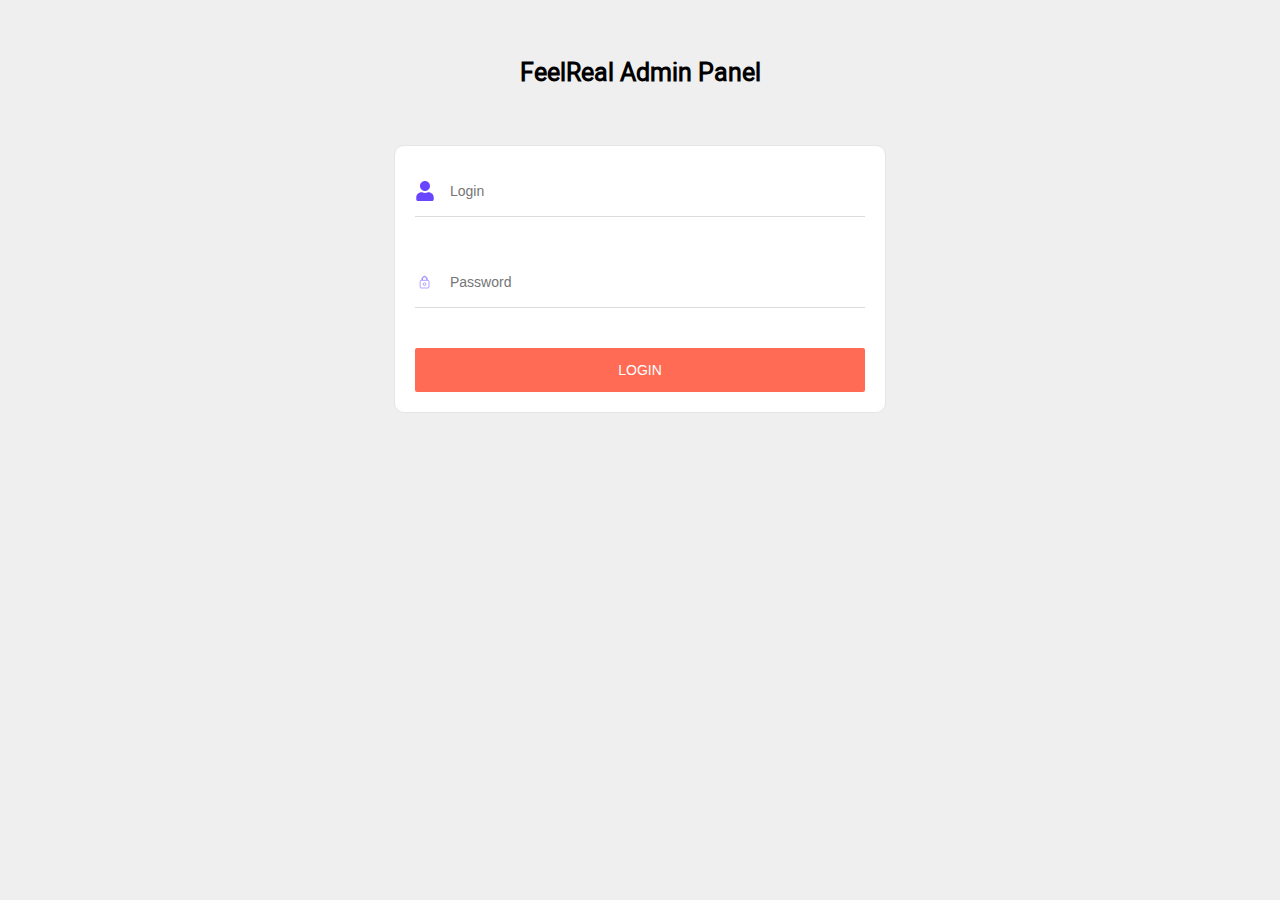
<file: index.html>
<!DOCTYPE html>
<html lang="en">
<head>
    <meta charset="UTF-8">
    <meta name="viewport" content="width=device-width,initial-scale=1"/>
    <title>FeelReal Admin Panel</title>
    <link href="css/style.css" rel="stylesheet">
    <link href="css/reset.css" rel="stylesheet">
</head>
<body>
<section class="login">
    <div class="login__inner">
        <h1 class="login__title">FeelReal Admin Panel</h1>
        <div class="login__wrap">
            <form class="login__form">
                <input type="text" placeholder="Login" class="login__input login__input--name">
                <input type="password" placeholder="Password" class="login__input login__input--pasword">
                <button type="submit" class="login__button">Login</button>
            </form>
        </div>
    </div>
</section>
</body>
</html>
</file>
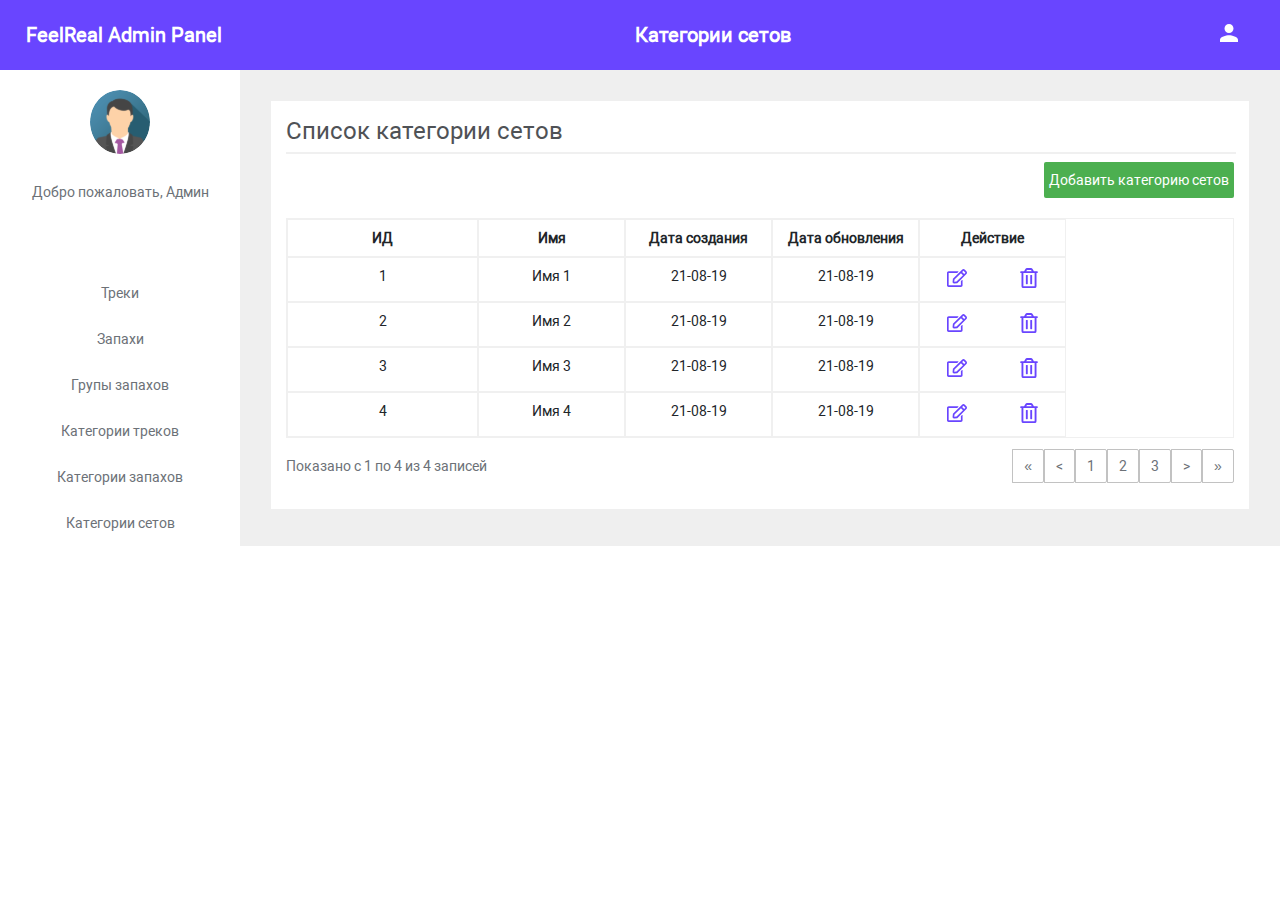
<file: categories_set.html>
<!DOCTYPE html>
<html lang="ru">
<head>
    <meta charset="UTF-8">
    <meta name="viewport" content="width=device-width,initial-scale=1"/>
    <meta http-equiv="X-UA-Compatible" content="IE=edge">
    <title>Категории сетов -FeelReal Admin Panel</title>
    <link href="css/style.css" rel="stylesheet">
    <link href="css/reset.css" rel="stylesheet">
    <link rel="stylesheet" href="css/jquery.fancybox.min.css"/>
</head>
<body>
<header class="header ">
    <div class="header__wrap row">
        <span class="header__name">FeelReal Admin Panel</span>
        <span class="header__title">Категории сетов</span>
        <a href="#"><img src="img/Admin.svg" alt="Admin"></a>
    </div>
</header>
<div class="row content">
    <div class="sidebar">
        <div class="sidebar__heading">
            <img src="img/avatar.svg" alt="Avatar" class="sidebar__avatar">
            <span>Добро пожаловать, Админ</span>
        </div>
        <a class="sidebar__menu"><img src="img/menu.svg" alt="Menu-open"></a>
        <ul class="sidebar__list">
            <li class="sidebar__close">
                <a href="#"><img src="img/close.svg" alt="close"></a>
            </li>
            <li>
                <a href="track.html" class="sidebar__link">Треки</a>
            </li>
            <li>
                <a href="smells.html" class="sidebar__link">Запахи</a>
            </li>
            <li>
                <a href="groups_smells.html" class="sidebar__link">Групы запахов</a>
            </li>
            <li>
                <a href="categories_track.html" class="sidebar__link">Категории треков</a>
            </li>
            <li>
                <a href="categories_smells.html" class="sidebar__link">Категории запахов</a>
            </li>
            <li>
                <a href="categories_set.html" class="sidebar__link">Категории сетов</a>
            </li>
        </ul>

    </div>
    <div class="main">
        <div class="main__wrap" id="primary">
            <h2 class="main__title">Список категории сетов</h2>
            <a href="#" data-src="#modalAdd" data-fancybox="" class="main__button">Добавить категорию сетов</a>
            <div class="main__modalAdd">
                <div id="modalAdd">
                    <form class="main__add">
                        <span class="main__subtitle">Добавить категорию сетов</span>
                        <div class=" main__item">
                            <label class="main__clause">Имя </label>
                            <input type="text" class="main__input" placeholder="Введите имя" required>
                        </div>
                        <div class="row main__item main__location">
                            <button class="main__cancel">Отменить</button>
                            <button class="main__save">Сохранить</button>
                        </div>
                    </form>

                </div>
            </div>
            <div class="main__container">
                <table class="main__table">
                    <tr class=" row  main__inner categories">
                        <th class="main__name">ИД</th>
                        <th class="main__name">Имя</th>
                        <th class="main__name">Дата создания</th>
                        <th class="main__name">Дата обновления</th>
                        <th class="main__name">Действие</th>
                    </tr>
                    <tr class=" row  main__inner main__info categories">
                        <td>1</td>
                        <td>Имя 1</td>
                        <td>21-08-19</td>
                        <td>21-08-19</td>
                        <td class="row main__action">
                            <a href="#" data-src="#modalEdit1" data-fancybox=""><img src="img/edit.svg" alt="edit"></a>
                            <div class="main__modalAdd">
                                <div id="modalEdit1">
                                    <form class="main__add">
                                        <span class="main__subtitle">Редактировать категорию сетов</span>
                                        <div class=" main__item">
                                            <label class="main__clause">Имя </label>
                                            <input type="text" class="main__input" placeholder="Введите имя" required>
                                        </div>
                                        <div class="row main__item main__location">
                                            <button class="main__cancel">Отменить</button>
                                            <button class="main__save">Сохранить</button>
                                        </div>
                                    </form>
                                </div>
                            </div>
                            <div><img src="img/delete.svg" alt="delete"></div>
                        </td>
                    </tr>
                    <tr class=" row  main__inner main__info categories">
                        <td>2</td>
                        <td>Имя 2</td>
                        <td>21-08-19</td>
                        <td>21-08-19</td>
                        <td class="row main__action">
                            <a href="#" data-src="#modalEdit2" data-fancybox=""><img src="img/edit.svg" alt="edit"></a>
                            <div class="main__modalAdd">
                                <div id="modalEdit2">
                                    <form class="main__add">
                                        <span class="main__subtitle">Редактировать категорию сетов</span>
                                        <div class=" main__item">
                                            <label class="main__clause">Имя </label>
                                            <input type="text" class="main__input" placeholder="Введите имя" required>
                                        </div>
                                        <div class="row main__item main__location">
                                            <button class="main__cancel">Отменить</button>
                                            <button class="main__save">Сохранить</button>
                                        </div>
                                    </form>

                                </div>
                            </div>
                            <div><img src="img/delete.svg" alt="delete"></div>
                        </td>
                    </tr>
                    <tr class=" row  main__inner main__info categories">
                        <td>3</td>
                        <td>Имя 3</td>
                        <td>21-08-19</td>
                        <td>21-08-19</td>
                        <td class="row main__action">
                            <a href="#" data-src="#modalEdit3" data-fancybox=""><img src="img/edit.svg" alt="edit"></a>
                            <div class="main__modalAdd">
                                <div id="modalEdit3">
                                    <form class="main__add">
                                        <span class="main__subtitle">Редактировать категорию сетов</span>
                                        <div class=" main__item">
                                            <label class="main__clause">Имя </label>
                                            <input type="text" class="main__input" placeholder="Введите имя" required>
                                        </div>
                                        <div class="row main__item main__location">
                                            <button class="main__cancel">Отменить</button>
                                            <button class="main__save">Сохранить</button>
                                        </div>
                                    </form>

                                </div>
                            </div>
                            <div><img src="img/delete.svg" alt="delete"></div>
                        </td>
                    </tr>
                    <tr class=" row  main__inner main__info categories">
                        <td>4</td>
                        <td>Имя 4</td>
                        <td>21-08-19</td>
                        <td>21-08-19</td>
                        <td class="row main__action">
                            <a href="#" data-src="#modalEdit4" data-fancybox=""><img src="img/edit.svg" alt="edit"></a>
                            <div class="main__modalAdd">
                                <div id="modalEdit4">
                                    <form class="main__add">
                                        <span class="main__subtitle">Редактировать категорию сетов</span>
                                        <div class=" main__item">
                                            <label class="main__clause">Имя </label>
                                            <input type="text" class="main__input" placeholder="Введите имя" required>
                                        </div>
                                        <div class="row main__item main__location">
                                            <button class="main__cancel">Отменить</button>
                                            <button class="main__save">Сохранить</button>
                                        </div>
                                    </form>

                                </div>
                            </div>
                            <div><img src="img/delete.svg" alt="delete"></div>
                        </td>
                    </tr>
                </table>

            </div>
            <div class="row main__navigation">
                <span class="main__text">Показано с 1 по 4 из 4 записей</span>
                <ul class="row">
                    <li>
                        <a href="#" class="main__pagination"> &laquo;</a>
                    </li>
                    <li>
                        <a href="#" class="main__pagination">&lt;</a>
                    </li>
                    <li>
                        <a href="#" class="main__pagination">1</a>
                    </li>
                    <li>
                        <a href="#" class="main__pagination">2</a>
                    </li>
                    <li>
                        <a href="#" class="main__pagination">3</a>
                    </li>
                    <li>
                        <a href="#" class="main__pagination"> > </a>
                    </li>
                    <li>
                        <a href="#" class="main__pagination">&raquo;</a>
                    </li>
                </ul>
            </div>
        </div>
    </div>
</div>
<script src="js/jquery-3.4.1.min.js"></script>
<script src="js/jquery.fancybox.min.js"></script>
<script src="js/main.js"></script>
</body>
</html>
</file>
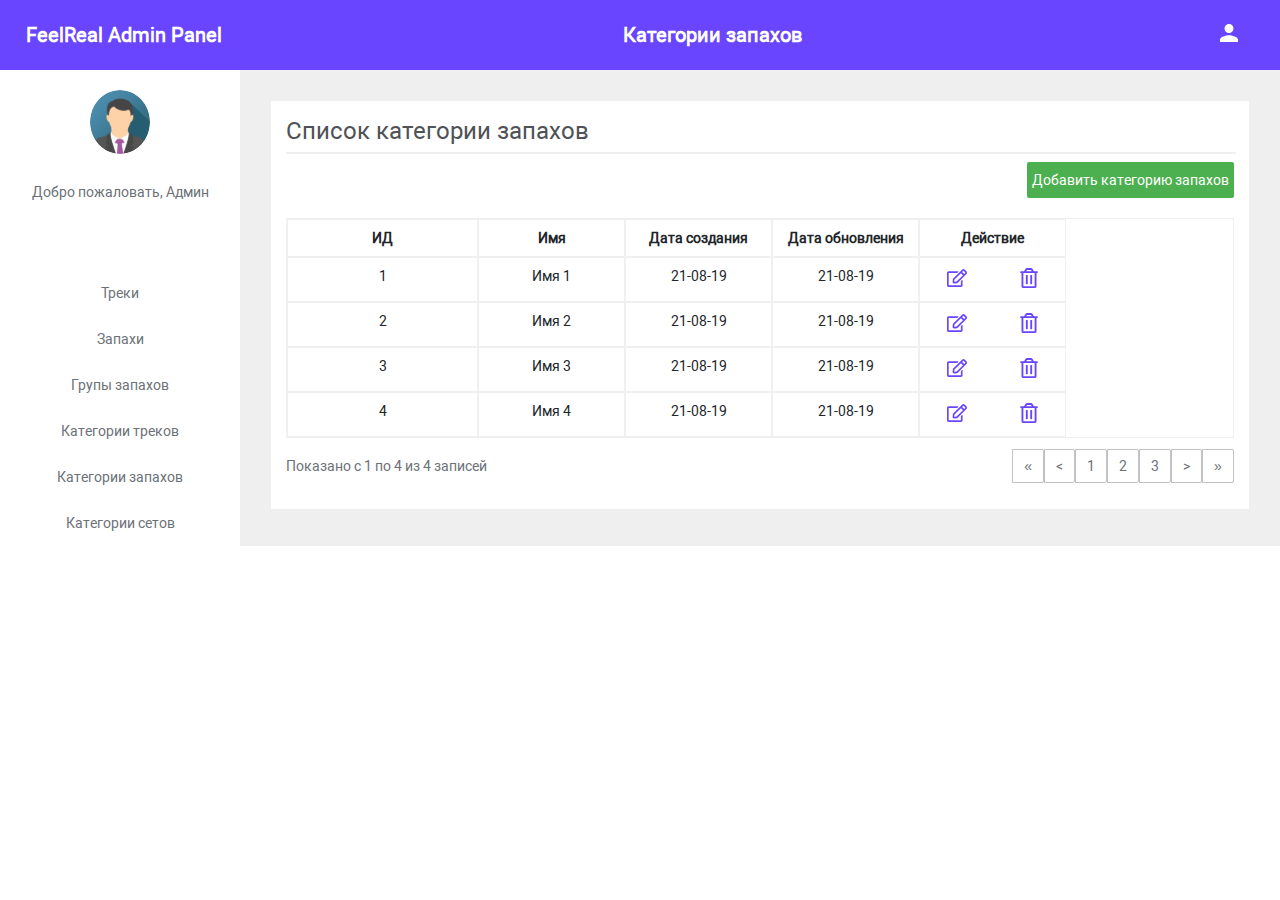
<file: categories_smells.html>
<!DOCTYPE html>
<html lang="ru">
<head>
    <meta charset="UTF-8">
    <meta name="viewport" content="width=device-width,initial-scale=1"/>
    <meta http-equiv="X-UA-Compatible" content="IE=edge">
    <title>Категории запахов -FeelReal Admin Panel</title>
    <link href="css/style.css" rel="stylesheet">
    <link href="css/reset.css" rel="stylesheet">
    <link rel="stylesheet" href="css/jquery.fancybox.min.css"/>
</head>
<body>
<header class="header ">
    <div class="header__wrap row">
        <span class="header__name">FeelReal Admin Panel</span>
        <span class="header__title">Категории запахов</span>
        <a href="#"><img src="img/Admin.svg" alt="Admin"></a>
    </div>
</header>
<div class="row content">
    <div class="sidebar">
        <div class="sidebar__heading">
            <img src="img/avatar.svg" alt="Avatar" class="sidebar__avatar">
            <span>Добро пожаловать, Админ</span>
        </div>
        <a class="sidebar__menu"><img src="img/menu.svg" alt="Menu-open"></a>
        <ul class="sidebar__list">
            <li class="sidebar__close">
                <a href="#"><img src="img/close.svg" alt="close"></a>
            </li>
            <li>
                <a href="track.html" class="sidebar__link">Треки</a>
            </li>
            <li>
                <a href="smells.html" class="sidebar__link">Запахи</a>
            </li>
            <li>
                <a href="groups_smells.html" class="sidebar__link">Групы запахов</a>
            </li>
            <li>
                <a href="categories_track.html" class="sidebar__link">Категории треков</a>
            </li>
            <li>
                <a href="categories_smells.html" class="sidebar__link">Категории запахов</a>
            </li>
            <li>
                <a href="categories_set.html" class="sidebar__link">Категории сетов</a>
            </li>
        </ul>

    </div>
    <div class="main">
        <div class="main__wrap" id="primary">
            <h2 class="main__title">Список категории запахов</h2>
            <a href="#" data-src="#modalAdd" data-fancybox="" class="main__button">Добавить категорию запахов</a>
            <div class="main__modalAdd">
                <div id="modalAdd">
                    <form class="main__add">
                        <span class="main__subtitle">Добавить категорию запахов</span>
                        <div class=" main__item">
                            <label class="main__clause">Имя </label>
                            <input type="text" class="main__input" placeholder="Введите имя" required>
                        </div>
                        <div class="row main__item main__location">
                            <button class="main__cancel">Отменить</button>
                            <button class="main__save">Сохранить</button>
                        </div>
                    </form>

                </div>
            </div>
            <div class="main__container">
                <table class="main__table">
                    <tr class=" row  main__inner categories">
                        <th class="main__name">ИД</th>
                        <th class="main__name">Имя</th>
                        <th class="main__name">Дата создания</th>
                        <th class="main__name">Дата обновления</th>
                        <th class="main__name">Действие</th>
                    </tr>
                    <tr class=" row  main__inner main__info categories">
                        <td>1</td>
                        <td>Имя 1</td>
                        <td>21-08-19</td>
                        <td>21-08-19</td>
                        <td class="row main__action">
                            <a href="#" data-src="#modalEdit1" data-fancybox=""><img src="img/edit.svg" alt="edit"></a>
                            <div class="main__modalAdd">
                                <div id="modalEdit1">
                                    <form class="main__add">
                                        <span class="main__subtitle">Редактировать категорию запахов</span>
                                        <div class=" main__item">
                                            <label class="main__clause">Имя </label>
                                            <input type="text" class="main__input" placeholder="Введите имя" required>
                                        </div>
                                        <div class="row main__item main__location">
                                            <button class="main__cancel">Отменить</button>
                                            <button class="main__save">Сохранить</button>
                                        </div>
                                    </form>
                                </div>
                            </div>
                            <div><img src="img/delete.svg" alt="delete"></div>
                        </td>
                    </tr>
                    <tr class=" row  main__inner main__info categories">
                        <td>2</td>
                        <td>Имя 2</td>
                        <td>21-08-19</td>
                        <td>21-08-19</td>
                        <td class="row main__action">
                            <a href="#" data-src="#modalEdit2" data-fancybox=""><img src="img/edit.svg" alt="edit"></a>
                            <div class="main__modalAdd">
                                <div id="modalEdit2">
                                    <form class="main__add">
                                        <span class="main__subtitle">Редактировать категорию запахов</span>
                                        <div class=" main__item">
                                            <label class="main__clause">Имя </label>
                                            <input type="text" class="main__input" placeholder="Введите имя" required>
                                        </div>
                                        <div class="row main__item main__location">
                                            <button class="main__cancel">Отменить</button>
                                            <button class="main__save">Сохранить</button>
                                        </div>
                                    </form>

                                </div>
                            </div>
                            <div><img src="img/delete.svg" alt="delete"></div>
                        </td>
                    </tr>
                    <tr class=" row  main__inner main__info categories">
                        <td>3</td>
                        <td>Имя 3</td>
                        <td>21-08-19</td>
                        <td>21-08-19</td>
                        <td class="row main__action">
                            <a href="#" data-src="#modalEdit3" data-fancybox=""><img src="img/edit.svg" alt="edit"></a>
                            <div class="main__modalAdd">
                                <div id="modalEdit3">
                                    <form class="main__add">
                                        <span class="main__subtitle">Редактировать категорию запахов</span>
                                        <div class=" main__item">
                                            <label class="main__clause">Имя </label>
                                            <input type="text" class="main__input" placeholder="Введите имя" required>
                                        </div>
                                        <div class="row main__item main__location">
                                            <button class="main__cancel">Отменить</button>
                                            <button class="main__save">Сохранить</button>
                                        </div>
                                    </form>

                                </div>
                            </div>
                            <div><img src="img/delete.svg" alt="delete"></div>
                        </td>
                    </tr>
                    <tr class=" row  main__inner main__info categories">
                        <td>4</td>
                        <td>Имя 4</td>
                        <td>21-08-19</td>
                        <td>21-08-19</td>
                        <td class="row main__action">
                            <a href="#" data-src="#modalEdit4" data-fancybox=""><img src="img/edit.svg" alt="edit"></a>
                            <div class="main__modalAdd">
                                <div id="modalEdit4">
                                    <form class="main__add">
                                        <span class="main__subtitle">Редактировать категорию запахов</span>
                                        <div class=" main__item">
                                            <label class="main__clause">Имя </label>
                                            <input type="text" class="main__input" placeholder="Введите имя" required>
                                        </div>
                                        <div class="row main__item main__location">
                                            <button class="main__cancel">Отменить</button>
                                            <button class="main__save">Сохранить</button>
                                        </div>
                                    </form>

                                </div>
                            </div>
                            <div><img src="img/delete.svg" alt="delete"></div>
                        </td>
                    </tr>
                </table>

            </div>
            <div class="row main__navigation">
                <span class="main__text">Показано с 1 по 4 из 4 записей</span>
                <ul class="row">
                    <li>
                        <a href="#" class="main__pagination"> &laquo;</a>
                    </li>
                    <li>
                        <a href="#" class="main__pagination"> &lt;</a>
                    </li>
                    <li>
                        <a href="#" class="main__pagination">1</a>
                    </li>
                    <li>
                        <a href="#" class="main__pagination">2</a>
                    </li>
                    <li>
                        <a href="#" class="main__pagination">3</a>
                    </li>
                    <li>
                        <a href="#" class="main__pagination"> > </a>
                    </li>
                    <li>
                        <a href="#" class="main__pagination">&raquo;</a>
                    </li>
                </ul>
            </div>
        </div>
    </div>
</div>
<script src="js/jquery-3.4.1.min.js"></script>
<script src="js/jquery.fancybox.min.js"></script>
<script src="js/main.js"></script>
</body>
</html>
</file>
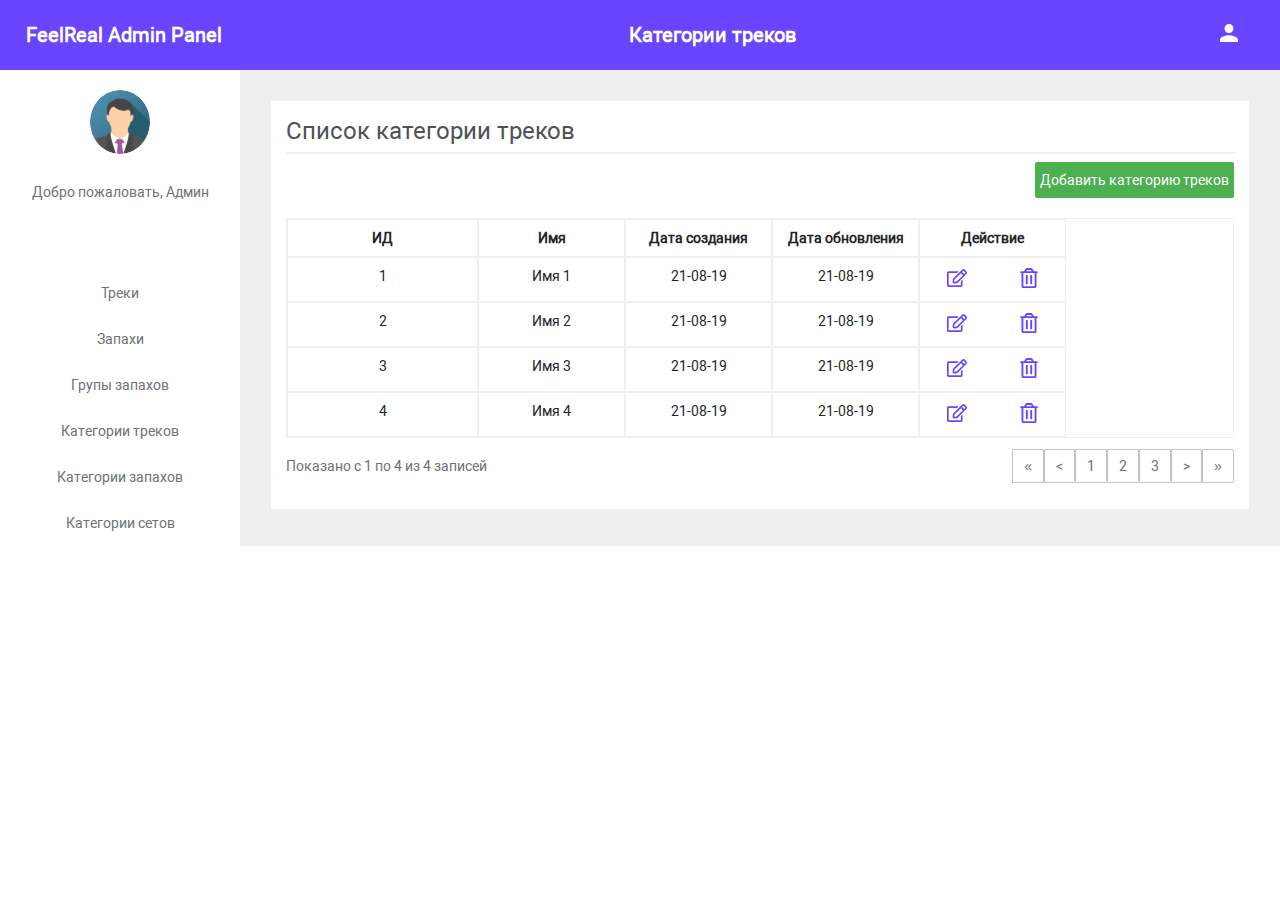
<file: categories_track.html>
<!DOCTYPE html>
<html lang="ru">
<head>
    <meta charset="UTF-8">
    <meta name="viewport" content="width=device-width,initial-scale=1"/>
    <meta http-equiv="X-UA-Compatible" content="IE=edge">
    <title>Категории треков -FeelReal Admin Panel</title>
    <link href="css/style.css" rel="stylesheet">
    <link href="css/reset.css" rel="stylesheet">
    <link rel="stylesheet" href="css/jquery.fancybox.min.css"/>
</head>
<body>
<header class="header ">
    <div class="header__wrap row">
        <span class="header__name">FeelReal Admin Panel</span>
        <span class="header__title">Категории треков</span>
        <a href="#"><img src="img/Admin.svg" alt="Admin"></a>
    </div>
</header>
<div class="row content">
    <div class="sidebar">
        <div class="sidebar__heading">
            <img src="img/avatar.svg" alt="Avatar" class="sidebar__avatar">
            <span>Добро пожаловать, Админ</span>
        </div>
        <a class="sidebar__menu"><img src="img/menu.svg" alt="Menu-open"></a>
        <ul class="sidebar__list">
            <li class="sidebar__close">
                <a href="#"><img src="img/close.svg" alt="close"></a>
            </li>
            <li>
                <a href="track.html" class="sidebar__link">Треки</a>
            </li>
            <li>
                <a href="smells.html" class="sidebar__link">Запахи</a>
            </li>
            <li>
                <a href="groups_smells.html" class="sidebar__link">Групы запахов</a>
            </li>
            <li>
                <a href="categories_track.html" class="sidebar__link">Категории треков</a>
            </li>
            <li>
                <a href="categories_smells.html" class="sidebar__link">Категории запахов</a>
            </li>
            <li>
                <a href="categories_set.html" class="sidebar__link">Категории сетов</a>
            </li>
        </ul>

    </div>
    <div class="main">
        <div class="main__wrap" id="primary">
            <h2 class="main__title">Список категории треков</h2>
            <a href="#" data-src="#modalAdd" data-fancybox="" class="main__button">Добавить категорию треков</a>
            <div class="main__modalAdd">
                <div id="modalAdd">
                    <form class="main__add">
                        <span class="main__subtitle">Добавить категорию треков</span>
                        <div class=" main__item">
                            <label class="main__clause">Имя </label>
                            <input type="text" class="main__input" placeholder="Введите имя" required>
                        </div>
                        <div class="row main__item main__location">
                            <button class="main__cancel">Отменить</button>
                            <button class="main__save">Сохранить</button>
                        </div>
                    </form>

                </div>
            </div>
            <div class="main__container">
                <table class="main__table">
                    <tr class=" row  main__inner categories">
                        <th class="main__name">ИД</th>
                        <th class="main__name">Имя</th>
                        <th class="main__name">Дата создания</th>
                        <th class="main__name">Дата обновления</th>
                        <th class="main__name">Действие</th>
                    </tr>
                    <tr class=" row  main__inner main__info categories">
                        <td>1</td>
                        <td>Имя 1</td>
                        <td>21-08-19</td>
                        <td>21-08-19</td>
                        <td class="row main__action">
                            <a href="#" data-src="#modalEdit1" data-fancybox=""><img src="img/edit.svg" alt="edit"></a>
                            <div class="main__modalAdd">
                                <div id="modalEdit1">
                                    <form class="main__add">
                                        <span class="main__subtitle">Редактировать категорию треков</span>
                                        <div class=" main__item">
                                            <label class="main__clause">Имя </label>
                                            <input type="text" class="main__input" placeholder="Введите имя" required>
                                        </div>
                                        <div class="row main__item main__location">
                                            <button class="main__cancel">Отменить</button>
                                            <button class="main__save">Сохранить</button>
                                        </div>
                                    </form>
                                </div>
                            </div>
                            <div><img src="img/delete.svg" alt="delete"></div>
                        </td>
                    </tr>
                    <tr class=" row  main__inner main__info categories">
                        <td>2</td>
                        <td>Имя 2</td>
                        <td>21-08-19</td>
                        <td>21-08-19</td>
                        <td class="row main__action">
                            <a href="#" data-src="#modalEdit2" data-fancybox=""><img src="img/edit.svg" alt="edit"></a>
                            <div class="main__modalAdd">
                                <div id="modalEdit2">
                                    <form class="main__add">
                                        <span class="main__subtitle">Редактировать категорию треков</span>
                                        <div class=" main__item">
                                            <label class="main__clause">Имя </label>
                                            <input type="text" class="main__input" placeholder="Введите имя" required>
                                        </div>
                                        <div class="row main__item main__location">
                                            <button class="main__cancel">Отменить</button>
                                            <button class="main__save">Сохранить</button>
                                        </div>
                                    </form>

                                </div>
                            </div>
                            <div><img src="img/delete.svg" alt="delete"></div>
                        </td>
                    </tr>
                    <tr class=" row  main__inner main__info categories">
                        <td>3</td>
                        <td>Имя 3</td>
                        <td>21-08-19</td>
                        <td>21-08-19</td>
                        <td class="row main__action">
                            <a href="#" data-src="#modalEdit3" data-fancybox=""><img src="img/edit.svg" alt="edit"></a>
                            <div class="main__modalAdd">
                                <div id="modalEdit3">
                                    <form class="main__add">
                                        <span class="main__subtitle">Редактировать категорию треков</span>
                                        <div class=" main__item">
                                            <label class="main__clause">Имя </label>
                                            <input type="text" class="main__input" placeholder="Введите имя" required>
                                        </div>
                                        <div class="row main__item main__location">
                                            <button class="main__cancel">Отменить</button>
                                            <button class="main__save">Сохранить</button>
                                        </div>
                                    </form>

                                </div>
                            </div>
                            <div><img src="img/delete.svg" alt="delete"></div>
                        </td>
                    </tr>
                    <tr class=" row  main__inner main__info categories">
                        <td>4</td>
                        <td>Имя 4</td>
                        <td>21-08-19</td>
                        <td>21-08-19</td>
                        <td class="row main__action">
                            <a href="#" data-src="#modalEdit4" data-fancybox=""><img src="img/edit.svg" alt="edit"></a>
                            <div class="main__modalAdd">
                                <div id="modalEdit4">
                                    <form class="main__add">
                                        <span class="main__subtitle">Редактировать категорию треков</span>
                                        <div class=" main__item">
                                            <label class="main__clause">Имя </label>
                                            <input type="text" class="main__input" placeholder="Введите имя" required>
                                        </div>
                                        <div class="row main__item main__location">
                                            <button class="main__cancel">Отменить</button>
                                            <button class="main__save">Сохранить</button>
                                        </div>
                                    </form>

                                </div>
                            </div>
                            <div><img src="img/delete.svg" alt="delete"></div>
                        </td>
                    </tr>
                </table>

            </div>
            <div class="row main__navigation">
                <span class="main__text">Показано с 1 по 4 из 4 записей</span>
                <ul class="row">
                    <li>
                        <a href="#" class="main__pagination"> &laquo;</a>
                    </li>
                    <li>
                        <a href="#" class="main__pagination"> &lt; </a>
                    </li>
                    <li>
                        <a href="#" class="main__pagination">1</a>
                    </li>
                    <li>
                        <a href="#" class="main__pagination">2</a>
                    </li>
                    <li>
                        <a href="#" class="main__pagination">3</a>
                    </li>
                    <li>
                        <a href="#" class="main__pagination"> > </a>
                    </li>
                    <li>
                        <a href="#" class="main__pagination">&raquo;</a>
                    </li>
                </ul>
            </div>
        </div>
    </div>
</div>
<script src="js/jquery-3.4.1.min.js"></script>
<script src="js/jquery.fancybox.min.js"></script>
<script src="js/main.js"></script>
</body>
</html>
</file>
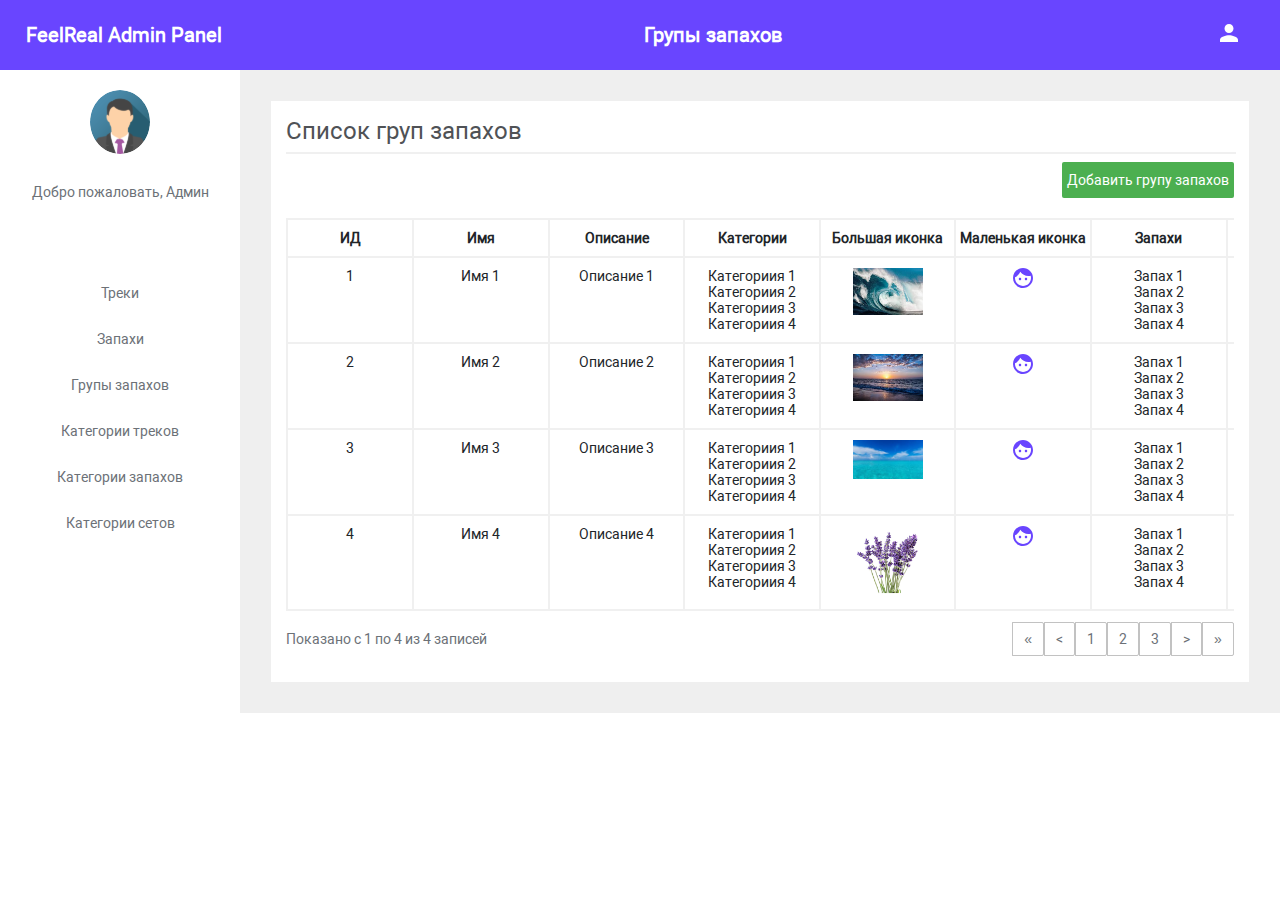
<file: groups_smells.html>
<!DOCTYPE html>
<html lang="ru">
<head>
    <meta charset="UTF-8">
    <meta name="viewport" content="width=device-width,initial-scale=1"/>
    <meta http-equiv="X-UA-Compatible" content="IE=edge">
    <title>Групы запахов -FeelReal Admin Panel</title>
    <link href="css/style.css" rel="stylesheet">
    <link href="css/reset.css" rel="stylesheet">
    <link rel="stylesheet" href="css/jquery.fancybox.min.css"/>
</head>
<body>
<header class="header ">
    <div class="header__wrap row">
        <span class="header__name">FeelReal Admin Panel</span>
        <span class="header__title">Групы запахов</span>
        <a href="#"><img src="img/Admin.svg" alt="Admin"></a>
    </div>
</header>
<div class="row content">
    <div class="sidebar">
        <div class="sidebar__heading">
            <img src="img/avatar.svg" alt="Avatar" class="sidebar__avatar">
            <span>Добро пожаловать, Админ</span>
        </div>
        <a class="sidebar__menu"><img src="img/menu.svg" alt="Menu-open"></a>
        <ul class="sidebar__list">
            <li class="sidebar__close">
                <a href="#"><img src="img/close.svg" alt="close"></a>
            </li>
            <li>
                <a href="track.html" class="sidebar__link">Треки</a>
            </li>
            <li>
                <a href="smells.html" class="sidebar__link">Запахи</a>
            </li>
            <li>
                <a href="groups_smells.html" class="sidebar__link">Групы запахов</a>
            </li>
            <li>
                <a href="categories_track.html" class="sidebar__link">Категории треков</a>
            </li>
            <li>
                <a href="categories_smells.html" class="sidebar__link">Категории запахов</a>
            </li>
            <li>
                <a href="categories_set.html" class="sidebar__link">Категории сетов</a>
            </li>
        </ul>

    </div>
    <div class="main">
        <div class="main__wrap" id="primary">
            <h2 class="main__title">Список груп запахов</h2>
            <a href="#" data-src="#modalAdd" data-fancybox="" class="main__button">Добавить групу запахов</a>
            <div class="main__modalAdd">
                <div id="modalAdd">
                    <form class="main__add">
                        <span class="main__subtitle">Добавить групу запахов</span>
                        <div class=" main__item">
                            <label class="main__clause">Имя </label>
                            <input type="text" class="main__input" placeholder="Введите имя" required>
                        </div>
                        <div class=" main__item">
                            <label class="main__clause">Описание </label>
                            <textarea class="main__input" placeholder="Введите описание" required></textarea>
                        </div>
                        <div class=" main__item">
                            <label class="main__clause">Категории</label>
                            <div class="main__selectBox" onclick="showCheckboxes()">
                                <select class="main__select">
                                    <option class="main__clause">Категории</option>
                                </select>
                                <div class="main__overSelect"></div>
                            </div>
                            <div id="checkboxes">
                                <label for="one">
                                    <input type="checkbox" id="one"/>Категория 1</label>
                                <label for="two">
                                    <input type="checkbox" id="two"/>Категория 2</label>
                                <label for="three">
                                    <input type="checkbox" id="three"/>Категория 3</label>
                            </div>
                        </div>
                        <div class=" main__item">
                            <label class="main__clause">Большая иконка </label>
                            <input type="file">
                        </div>
                        <div class=" main__item">
                            <label class="main__clause">Маленькая иконка </label>
                            <input type="file">
                        </div>
                        <div class=" main__item">
                            <label class="main__clause">Запахи</label>
                            <select size="1" class="main__select">
                                <option value="1" selected="selected">Запахи 1</option>
                                <option value="2">Запахи 2</option>
                                <option value="3">Запахи 3</option>
                                <option value="4">Запахи 4</option>
                            </select>
                        </div>
                        <div class="row main__item main__location">
                            <button class="main__cancel">Отменить</button>
                            <button class="main__save">Сохранить</button>
                        </div>
                    </form>

                </div>
            </div>
            <div class="main__container">
                <table class="main__table">
                    <tr class=" row  main__inner group">
                        <th class="main__name">ИД</th>
                        <th class="main__name">Имя</th>
                        <th class="main__name">Описание</th>
                        <th class="main__name">Категории</th>
                        <th class="main__name">Большая иконка</th>
                        <th class="main__name">Маленькая иконка</th>
                        <th class="main__name">Запахи</th>
                        <th class="main__name">Дата создания</th>
                        <th class="main__name">Дата обновления</th>
                        <th class="main__name">Действие</th>
                    </tr>
                    <tr class=" row  main__inner main__info group">
                        <td>1</td>
                        <td>Имя 1</td>
                        <td>Описание 1</td>
                        <td>
                            <ul>
                                <li>Категориия 1</li>
                                <li>Категориия 2</li>
                                <li>Категориия 3</li>
                                <li>Категориия 4</li>
                            </ul>
                        </td>
                        <td><img src="img/sea3.jpg" alt="Иконка"></td>
                        <td><img src="img/management.svg" alt="Иконка"></td>
                        <td>
                            <ul>
                                <li>Запах 1</li>
                                <li>Запах 2</li>
                                <li>Запах 3</li>
                                <li>Запах 4</li>
                            </ul>
                        </td>
                        <td>21-08-19</td>
                        <td>21-08-19</td>
                        <td class="row main__action">
                            <a href="#" data-src="#modalEdit1" data-fancybox=""><img src="img/edit.svg" alt="edit"></a>
                            <div class="main__modalAdd">
                                <div id="modalEdit1">
                                    <form class="main__add">
                                        <span class="main__subtitle">Редактировать групу запахов</span>
                                        <div class=" main__item">
                                            <label class="main__clause">Имя </label>
                                            <input type="text" class="main__input" placeholder="Введите имя" required>
                                        </div>
                                        <div class=" main__item">
                                            <label class="main__clause">Описание </label>
                                            <textarea class="main__input" placeholder="Введите описание"
                                                      required></textarea>
                                        </div>
                                        <div class=" main__item">
                                            <label class="main__clause">Категории</label>
                                            <select size="1" class="main__select">
                                                <option value="1" selected="selected">Категория 1</option>
                                                <option value="2">Категория 2</option>
                                                <option value="3">Категория 3</option>
                                                <option value="4">Категория 4</option>
                                            </select>
                                        </div>
                                        <div class=" main__item">
                                            <label class="main__clause">Большая иконка </label>
                                            <input type="file">
                                        </div>
                                        <div class=" main__item">
                                            <label class="main__clause">Маленькая иконка </label>
                                            <input type="file">
                                        </div>
                                        <div class=" main__item">
                                            <label class="main__clause">Запахи</label>
                                            <select size="1" class="main__select">
                                                <option value="1" selected="selected">Запахи 1</option>
                                                <option value="2">Запахи 2</option>
                                                <option value="3">Запахи 3</option>
                                                <option value="4">Запахи 4</option>
                                            </select>
                                        </div>
                                        <div class="row main__item main__location">
                                            <button class="main__cancel">Отменить</button>
                                            <button class="main__save">Сохранить</button>
                                        </div>
                                    </form>
                                </div>
                            </div>
                            <div><img src="img/delete.svg" alt="delete"></div>
                        </td>
                    </tr>
                    <tr class=" row  main__inner main__info group">
                        <td>2</td>
                        <td>Имя 2</td>
                        <td>Описание 2</td>
                        <td>
                            <ul>
                                <li>Категориия 1</li>
                                <li>Категориия 2</li>
                                <li>Категориия 3</li>
                                <li>Категориия 4</li>
                            </ul>
                        </td>
                        <td><img src="img/sea.jpg" alt="Иконка"></td>
                        <td><img src="img/management.svg" alt="Иконка"></td>
                        <td>
                            <ul>
                                <li>Запах 1</li>
                                <li>Запах 2</li>
                                <li>Запах 3</li>
                                <li>Запах 4</li>
                            </ul>
                        </td>
                        <td>21-08-19</td>
                        <td>21-08-19</td>
                        <td class="row main__action">
                            <a href="#" data-src="#modalEdit1" data-fancybox=""><img src="img/edit.svg" alt="edit"></a>
                            <div class="main__modalAdd">
                                <div id="modalEdit2">
                                    <form class="main__add">
                                        <span class="main__subtitle">Редактировать групу запахов</span>
                                        <div class=" main__item">
                                            <label class="main__clause">Имя </label>
                                            <input type="text" class="main__input" placeholder="Введите имя" required>
                                        </div>
                                        <div class=" main__item">
                                            <label class="main__clause">Описание </label>
                                            <textarea class="main__input" placeholder="Введите описание"
                                                      required></textarea>
                                        </div>
                                        <div class=" main__item">
                                            <label class="main__clause">Категории</label>
                                            <select size="1" class="main__select">
                                                <option value="1" selected="selected">Категория 1</option>
                                                <option value="2">Категория 2</option>
                                                <option value="3">Категория 3</option>
                                                <option value="4">Категория 4</option>
                                            </select>
                                        </div>
                                        <div class=" main__item">
                                            <label class="main__clause">Большая иконка </label>
                                            <input type="file">
                                        </div>
                                        <div class=" main__item">
                                            <label class="main__clause">Маленькая иконка </label>
                                            <input type="file">
                                        </div>
                                        <div class=" main__item">
                                            <label class="main__clause">Запахи</label>
                                            <select size="1" class="main__select">
                                                <option value="1" selected="selected">Запахи 1</option>
                                                <option value="2">Запахи 2</option>
                                                <option value="3">Запахи 3</option>
                                                <option value="4">Запахи 4</option>
                                            </select>
                                        </div>
                                        <div class="row main__item main__location">
                                            <button class="main__cancel">Отменить</button>
                                            <button class="main__save">Сохранить</button>
                                        </div>
                                    </form>
                                </div>
                            </div>
                            <div><img src="img/delete.svg" alt="delete"></div>
                        </td>
                    </tr>
                    <tr class=" row  main__inner main__info group">
                        <td>3</td>
                        <td>Имя 3</td>
                        <td>Описание 3</td>
                        <td>
                            <ul>
                                <li>Категориия 1</li>
                                <li>Категориия 2</li>
                                <li>Категориия 3</li>
                                <li>Категориия 4</li>
                            </ul>
                        </td>
                        <td><img src="img/sea2.jpg" alt="Иконка"></td>
                        <td><img src="img/management.svg" alt="Иконка"></td>
                        <td>
                            <ul>
                                <li>Запах 1</li>
                                <li>Запах 2</li>
                                <li>Запах 3</li>
                                <li>Запах 4</li>
                            </ul>
                        </td>
                        <td>21-08-19</td>
                        <td>21-08-19</td>
                        <td class="row main__action">
                            <a href="#" data-src="#modalEdit1" data-fancybox=""><img src="img/edit.svg" alt="edit"></a>
                            <div class="main__modalAdd">
                                <div id="modalEdit3">
                                    <form class="main__add">
                                        <span class="main__subtitle">Редактировать групу запахов</span>
                                        <div class=" main__item">
                                            <label class="main__clause">Имя </label>
                                            <input type="text" class="main__input" placeholder="Введите имя" required>
                                        </div>
                                        <div class=" main__item">
                                            <label class="main__clause">Описание </label>
                                            <textarea class="main__input" placeholder="Введите описание"
                                                      required></textarea>
                                        </div>
                                        <div class=" main__item">
                                            <label class="main__clause">Категории</label>
                                            <select size="1" class="main__select">
                                                <option value="1" selected="selected">Категория 1</option>
                                                <option value="2">Категория 2</option>
                                                <option value="3">Категория 3</option>
                                                <option value="4">Категория 4</option>
                                            </select>
                                        </div>
                                        <div class=" main__item">
                                            <label class="main__clause">Большая иконка </label>
                                            <input type="file">
                                        </div>
                                        <div class=" main__item">
                                            <label class="main__clause">Маленькая иконка </label>
                                            <input type="file">
                                        </div>
                                        <div class=" main__item">
                                            <label class="main__clause">Запахи</label>
                                            <select size="1" class="main__select">
                                                <option value="1" selected="selected">Запахи 1</option>
                                                <option value="2">Запахи 2</option>
                                                <option value="3">Запахи 3</option>
                                                <option value="4">Запахи 4</option>
                                            </select>
                                        </div>
                                        <div class="row main__item main__location">
                                            <button class="main__cancel">Отменить</button>
                                            <button class="main__save">Сохранить</button>
                                        </div>
                                    </form>
                                </div>
                            </div>
                            <div><img src="img/delete.svg" alt="delete"></div>
                        </td>
                    </tr>
                    <tr class=" row  main__inner main__info group">
                        <td>4</td>
                        <td>Имя 4</td>
                        <td>Описание 4</td>
                        <td>
                            <ul>
                                <li>Категориия 1</li>
                                <li>Категориия 2</li>
                                <li>Категориия 3</li>
                                <li>Категориия 4</li>
                            </ul>
                        </td>
                        <td><img src="img/lavender.jpg" alt="Иконка"></td>
                        <td><img src="img/management.svg" alt="Иконка"></td>
                        <td>
                            <ul>
                                <li>Запах 1</li>
                                <li>Запах 2</li>
                                <li>Запах 3</li>
                                <li>Запах 4</li>
                            </ul>
                        </td>
                        <td>21-08-19</td>
                        <td>21-08-19</td>
                        <td class="row main__action">
                            <a href="#" data-src="#modalEdit1" data-fancybox=""><img src="img/edit.svg" alt="edit"></a>
                            <div class="main__modalAdd">
                                <div id="modalEdit4">
                                    <form class="main__add">
                                        <span class="main__subtitle">Редактировать групу запахов</span>
                                        <div class=" main__item">
                                            <label class="main__clause">Имя </label>
                                            <input type="text" class="main__input" placeholder="Введите имя" required>
                                        </div>
                                        <div class=" main__item">
                                            <label class="main__clause">Описание </label>
                                            <textarea class="main__input" placeholder="Введите описание"
                                                      required></textarea>
                                        </div>
                                        <div class=" main__item">
                                            <label class="main__clause">Категории</label>
                                            <select size="1" class="main__select">
                                                <option value="1" selected="selected">Категория 1</option>
                                                <option value="2">Категория 2</option>
                                                <option value="3">Категория 3</option>
                                                <option value="4">Категория 4</option>
                                            </select>
                                        </div>
                                        <div class=" main__item">
                                            <label class="main__clause">Большая иконка </label>
                                            <input type="file">
                                        </div>
                                        <div class=" main__item">
                                            <label class="main__clause">Маленькая иконка </label>
                                            <input type="file">
                                        </div>
                                        <div class=" main__item">
                                            <label class="main__clause">Запахи</label>
                                            <select size="1" class="main__select">
                                                <option value="1" selected="selected">Запахи 1</option>
                                                <option value="2">Запахи 2</option>
                                                <option value="3">Запахи 3</option>
                                                <option value="4">Запахи 4</option>
                                            </select>
                                        </div>
                                        <div class="row main__item main__location">
                                            <button class="main__cancel">Отменить</button>
                                            <button class="main__save">Сохранить</button>
                                        </div>
                                    </form>
                                </div>
                            </div>
                            <div><img src="img/delete.svg" alt="delete"></div>
                        </td>
                    </tr>
                </table>

            </div>
            <div class="row main__navigation">
                <span class="main__text">Показано с 1 по 4 из 4 записей</span>
                <ul class="row">
                    <li>
                        <a href="#" class="main__pagination"> &laquo;</a>
                    </li>
                    <li>
                        <a href="#" class="main__pagination"> &lt; </a>
                    </li>
                    <li>
                        <a href="#" class="main__pagination">1</a>
                    </li>
                    <li>
                        <a href="#" class="main__pagination">2</a>
                    </li>
                    <li>
                        <a href="#" class="main__pagination">3</a>
                    </li>
                    <li>
                        <a href="#" class="main__pagination"> > </a>
                    </li>
                    <li>
                        <a href="#" class="main__pagination">&raquo;</a>
                    </li>
                </ul>
            </div>
        </div>
    </div>
</div>
<script src="js/jquery-3.4.1.min.js"></script>
<script src="js/jquery.fancybox.min.js"></script>
<script src="js/main.js"></script>
</body>
</html>
</file>
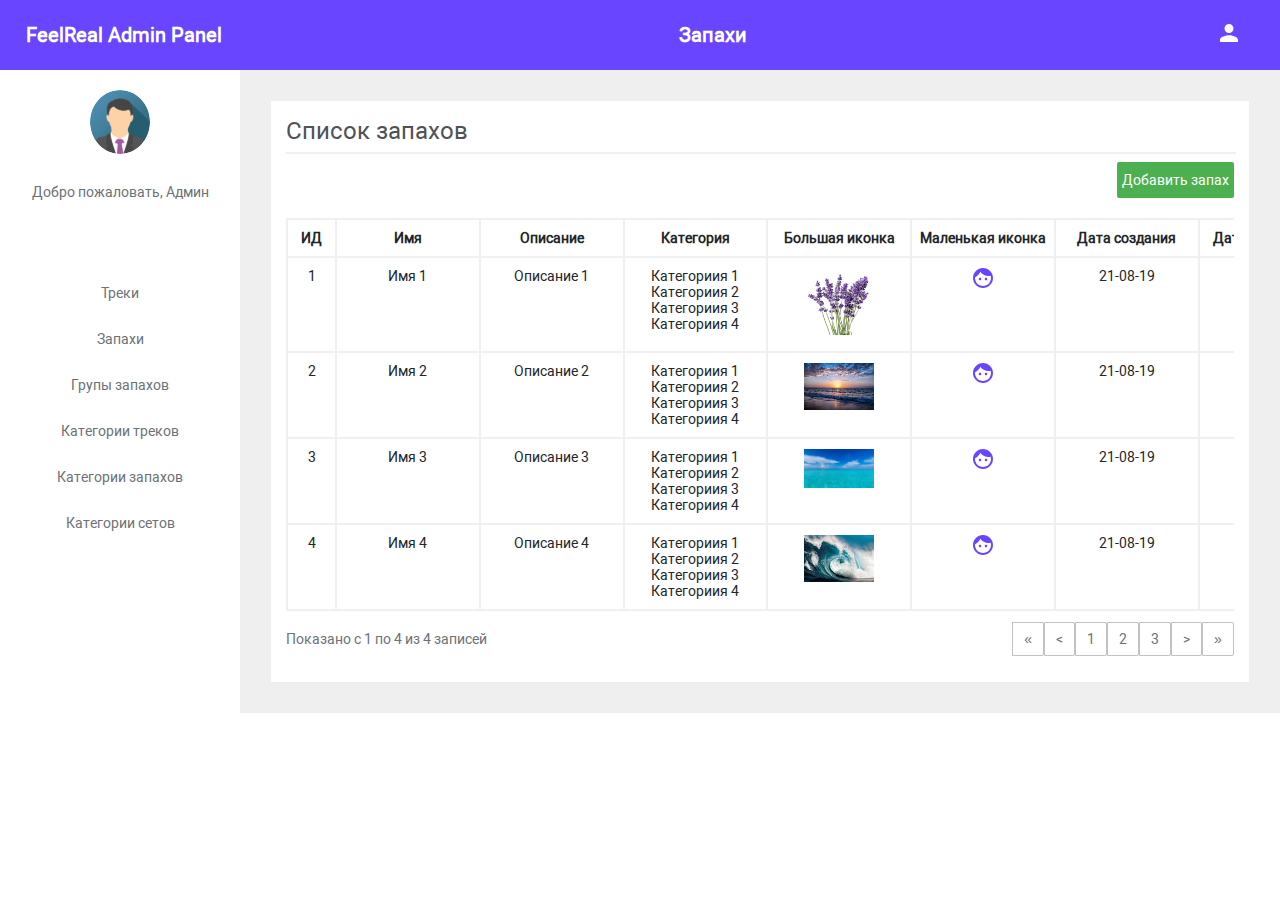
<file: smells.html>
<!DOCTYPE html>
<html lang="ru">
<head>
    <meta charset="UTF-8">
    <meta name="viewport" content="width=device-width,initial-scale=1"/>
    <meta http-equiv="X-UA-Compatible" content="IE=edge">
    <title>Запахи -FeelReal Admin Panel</title>
    <link href="css/style.css" rel="stylesheet">
    <link href="css/reset.css" rel="stylesheet">
    <link rel="stylesheet" href="css/jquery.fancybox.min.css"/>
</head>
<body>
<header class="header ">
    <div class="header__wrap row">
        <span class="header__name">FeelReal Admin Panel</span>
        <span class="header__title">Запахи</span>
        <a href="#"><img src="img/Admin.svg" alt="Admin"></a>
    </div>
</header>
<div class="row content">
    <div class="sidebar">
        <div class="sidebar__heading">
            <img src="img/avatar.svg" alt="Avatar" class="sidebar__avatar">
            <span>Добро пожаловать, Админ</span>
        </div>
        <a class="sidebar__menu"><img src="img/menu.svg" alt="Menu-open"></a>
        <ul class="sidebar__list">
            <li class="sidebar__close">
                <a href="#"><img src="img/close.svg" alt="close"></a>
            </li>
            <li>
                <a href="track.html" class="sidebar__link">Треки</a>
            </li>
            <li>
                <a href="smells.html" class="sidebar__link">Запахи</a>
            </li>
            <li>
                <a href="groups_smells.html" class="sidebar__link">Групы запахов</a>
            </li>
            <li>
                <a href="categories_track.html" class="sidebar__link">Категории треков</a>
            </li>
            <li>
                <a href="categories_smells.html" class="sidebar__link">Категории запахов</a>
            </li>
            <li>
                <a href="categories_set.html" class="sidebar__link">Категории сетов</a>
            </li>
        </ul>

    </div>
    <div class="main">
        <div class="main__wrap" id="primary">
            <h2 class="main__title">Список запахов</h2>
            <a href="#" data-src="#modalAdd" data-fancybox="" class="main__button">Добавить запах</a>
            <div class="main__modalAdd">
                <div id="modalAdd">
                    <form class="main__add">
                        <span class="main__subtitle">Добавить запах</span>
                        <div class=" main__item">
                            <label class="main__clause">Имя </label>
                            <input type="text" class="main__input" placeholder="Введите имя" required>
                        </div>
                        <div class=" main__item">
                            <label class="main__clause">Описание </label>
                            <textarea class="main__input" placeholder="Введите описание" required></textarea>
                        </div>
                        <div class=" main__item">
                            <label class="main__clause">Большая иконка</label>
                            <input type="file">
                        </div>
                        <div class=" main__item">
                            <label class="main__clause">Маленькая иконка </label>
                            <input type="file">
                        </div>
                        <div class=" main__item">
                            <label class="main__clause">Категории</label>
                            <div class="main__selectBox" onclick="showCheckboxes()">
                                <select class="main__select">
                                    <option class="main__clause">Категории</option>
                                </select>
                                <div class="main__overSelect"></div>
                            </div>
                            <div id="checkboxes">
                                <label for="one">
                                    <input type="checkbox" id="one"/>Категория 1</label>
                                <label for="two">
                                    <input type="checkbox" id="two"/>Категория 2</label>
                                <label for="three">
                                    <input type="checkbox" id="three"/>Категория 3</label>
                            </div>
                            </select>
                        </div>
                        <div class="row main__item main__location">
                            <button class="main__cancel">Отменить</button>
                            <button class="main__save">Сохранить</button>
                        </div>
                    </form>

                </div>
            </div>
            <div class="main__container">
                <table class="main__table ">
                    <tr class=" row  main__inner smells">
                        <th class="main__name">ИД</th>
                        <th class="main__name">Имя</th>
                        <th class="main__name">Описание</th>
                        <th class="main__name">Категория</th>
                        <th class="main__name">Большая иконка</th>
                        <th class="main__name">Маленькая иконка</th>
                        <th class="main__name">Дата создания</th>
                        <th class="main__name">Дата обновления</th>
                        <th class="main__name">Действие</th>
                    </tr>
                    <tr class=" row  main__inner main__info smells">
                        <td>1</td>
                        <td>Имя 1</td>
                        <td>Описание 1</td>
                        <td>
                            <ul>
                                <li>Категориия 1</li>
                                <li>Категориия 2</li>
                                <li>Категориия 3</li>
                                <li>Категориия 4</li>
                            </ul>
                        </td>
                        <td><img src="img/lavender.jpg" alt="Иконка"></td>
                        <td><img src="img/management.svg" alt="Иконка"></td>
                        <td>21-08-19</td>
                        <td>21-08-19</td>
                        <td class="row main__action">
                            <a href="#" data-src="#modalEdit1" data-fancybox=""><img src="img/edit.svg" alt="edit"></a>
                            <div class="main__modalAdd">
                                <div id="modalEdit1">
                                    <form class="main__add">
                                        <span class="main__subtitle">Редактировать запах</span>
                                        <div class=" main__item">
                                            <label class="main__clause">Имя </label>
                                            <input type="text" class="main__input" placeholder="Введите имя" required>
                                        </div>
                                        <div class=" main__item">
                                            <label class="main__clause">Описание </label>
                                            <textarea class="main__input" placeholder="Введите описание"
                                                      required></textarea>
                                        </div>
                                        <div class=" main__item">
                                            <label class="main__clause">Большая иконка</label>
                                            <input type="file">
                                        </div>
                                        <div class=" main__item">
                                            <label class="main__clause">Маленькая иконка </label>
                                            <input type="file">
                                        </div>
                                        <div class=" main__item">
                                            <label class="main__clause">Категории</label>
                                            <select size="1" class="main__select">
                                                <option value="1" selected="selected">Категория 1</option>
                                                <option value="2">Категория 2</option>
                                                <option value="3">Категория 3</option>
                                                <option value="4">Категория 4</option>
                                            </select>
                                        </div>
                                        <div class="row main__item main__location">
                                            <button class="main__cancel">Отменить</button>
                                            <button class="main__save">Сохранить</button>
                                        </div>
                                    </form>
                                </div>
                            </div>
                            <div><img src="img/delete.svg" alt="delete"></div>
                        </td>
                    </tr>
                    <tr class=" row  main__inner main__info smells">
                        <td>2</td>
                        <td>Имя 2</td>
                        <td>Описание 2</td>
                        <td>
                            <ul>
                                <li>Категориия 1</li>
                                <li>Категориия 2</li>
                                <li>Категориия 3</li>
                                <li>Категориия 4</li>
                            </ul>
                        </td>
                        <td><img src="img/sea.jpg" alt="Иконка"></td>
                        <td><img src="img/management.svg" alt="Иконка"></td>
                        <td>21-08-19</td>
                        <td>21-08-19</td>
                        <td class="row main__action">
                            <a href="#" data-src="#modalEdit1" data-fancybox=""><img src="img/edit.svg" alt="edit"></a>
                            <div class="main__modalAdd">
                                <div id="modalEdit2">
                                    <form class="main__add">
                                        <span class="main__subtitle">Редактировать запах</span>
                                        <div class=" main__item">
                                            <label class="main__clause">Имя </label>
                                            <input type="text" class="main__input" placeholder="Введите имя" required>
                                        </div>
                                        <div class=" main__item">
                                            <label class="main__clause">Описание </label>
                                            <textarea class="main__input" placeholder="Введите описание"
                                                      required></textarea>
                                        </div>
                                        <div class=" main__item">
                                            <label class="main__clause">Большая иконка</label>
                                            <input type="file">
                                        </div>
                                        <div class=" main__item">
                                            <label class="main__clause">Маленькая иконка </label>
                                            <input type="file">
                                        </div>
                                        <div class=" main__item">
                                            <label class="main__clause">Категории</label>
                                            <select size="1" class="main__select">
                                                <option value="1" selected="selected">Категория 1</option>
                                                <option value="2">Категория 2</option>
                                                <option value="3">Категория 3</option>
                                                <option value="4">Категория 4</option>
                                            </select>
                                        </div>
                                        <div class="row main__item main__location">
                                            <button class="main__cancel">Отменить</button>
                                            <button class="main__save">Сохранить</button>
                                        </div>
                                    </form>
                                </div>
                            </div>
                            <div><img src="img/delete.svg" alt="delete"></div>
                        </td>
                    </tr>
                    <tr class=" row  main__inner main__info smells">
                        <td>3</td>
                        <td>Имя 3</td>
                        <td>Описание 3</td>
                        <td>
                            <ul>
                                <li>Категориия 1</li>
                                <li>Категориия 2</li>
                                <li>Категориия 3</li>
                                <li>Категориия 4</li>
                            </ul>
                        </td>
                        <td><img src="img/sea2.jpg" alt="Иконка"></td>
                        <td><img src="img/management.svg" alt="Иконка"></td>
                        <td>21-08-19</td>
                        <td>21-08-19</td>
                        <td class="row main__action">
                            <a href="#" data-src="#modalEdit1" data-fancybox=""><img src="img/edit.svg" alt="edit"></a>
                            <div class="main__modalAdd">
                                <div id="modalEdit3">
                                    <form class="main__add">
                                        <span class="main__subtitle">Редактировать запах</span>
                                        <div class=" main__item">
                                            <label class="main__clause">Имя </label>
                                            <input type="text" class="main__input" placeholder="Введите имя" required>
                                        </div>
                                        <div class=" main__item">
                                            <label class="main__clause">Описание </label>
                                            <textarea class="main__input" placeholder="Введите описание"
                                                      required></textarea>
                                        </div>
                                        <div class=" main__item">
                                            <label class="main__clause">Большая иконка</label>
                                            <input type="file">
                                        </div>
                                        <div class=" main__item">
                                            <label class="main__clause">Маленькая иконка </label>
                                            <input type="file">
                                        </div>
                                        <div class=" main__item">
                                            <label class="main__clause">Категории</label>
                                            <select size="1" class="main__select">
                                                <option value="1" selected="selected">Категория 1</option>
                                                <option value="2">Категория 2</option>
                                                <option value="3">Категория 3</option>
                                                <option value="4">Категория 4</option>
                                            </select>
                                        </div>
                                        <div class="row main__item main__location">
                                            <button class="main__cancel">Отменить</button>
                                            <button class="main__save">Сохранить</button>
                                        </div>
                                    </form>
                                </div>
                            </div>
                            <div><img src="img/delete.svg" alt="delete"></div>
                        </td>
                    </tr>
                    <tr class=" row  main__inner main__info smells">
                        <td>4</td>
                        <td>Имя 4</td>
                        <td>Описание 4</td>
                        <td>
                            <ul>
                                <li>Категориия 1</li>
                                <li>Категориия 2</li>
                                <li>Категориия 3</li>
                                <li>Категориия 4</li>
                            </ul>
                        </td>
                        <td><img src="img/sea3.jpg" alt="Иконка"></td>
                        <td><img src="img/management.svg" alt="Иконка"></td>
                        <td>21-08-19</td>
                        <td>21-08-19</td>
                        <td class="row main__action">
                            <a href="#" data-src="#modalEdit1" data-fancybox=""><img src="img/edit.svg" alt="edit"></a>
                            <div class="main__modalAdd">
                                <div id="modalEdit4">
                                    <form class="main__add">
                                        <span class="main__subtitle">Редактировать запах</span>
                                        <div class=" main__item">
                                            <label class="main__clause">Имя </label>
                                            <input type="text" class="main__input" placeholder="Введите имя" required>
                                        </div>
                                        <div class=" main__item">
                                            <label class="main__clause">Описание </label>
                                            <textarea class="main__input" placeholder="Введите описание"
                                                      required></textarea>
                                        </div>
                                        <div class=" main__item">
                                            <label class="main__clause">Большая иконка</label>
                                            <input type="file">
                                        </div>
                                        <div class=" main__item">
                                            <label class="main__clause">Маленькая иконка </label>
                                            <input type="file">
                                        </div>
                                        <div class=" main__item">
                                            <label class="main__clause">Категории</label>
                                            <select size="1" class="main__select">
                                                <option value="1" selected="selected">Категория 1</option>
                                                <option value="2">Категория 2</option>
                                                <option value="3">Категория 3</option>
                                                <option value="4">Категория 4</option>
                                            </select>
                                        </div>
                                        <div class="row main__item main__location">
                                            <button class="main__cancel">Отменить</button>
                                            <button class="main__save">Сохранить</button>
                                        </div>
                                    </form>
                                </div>
                            </div>
                            <div><img src="img/delete.svg" alt="delete"></div>
                        </td>
                    </tr>
                </table>

            </div>
            <div class="row main__navigation">
                <span class="main__text">Показано с 1 по 4 из 4 записей</span>
                <ul class="row">
                    <li>
                        <a href="#" class="main__pagination"> &laquo;</a>
                    </li>
                    <li>
                        <a href="#" class="main__pagination"> &lt; </a>
                    </li>
                    <li>
                        <a href="#" class="main__pagination">1</a>
                    </li>
                    <li>
                        <a href="#" class="main__pagination">2</a>
                    </li>
                    <li>
                        <a href="#" class="main__pagination">3</a>
                    </li>
                    <li>
                        <a href="#" class="main__pagination"> > </a>
                    </li>
                    <li>
                        <a href="#" class="main__pagination">&raquo;</a>
                    </li>
                </ul>
            </div>
        </div>
    </div>
</div>
<script src="js/jquery-3.4.1.min.js"></script>
<script src="js/jquery.fancybox.min.js"></script>
<script src="js/main.js"></script>
</body>
</html>
</file>
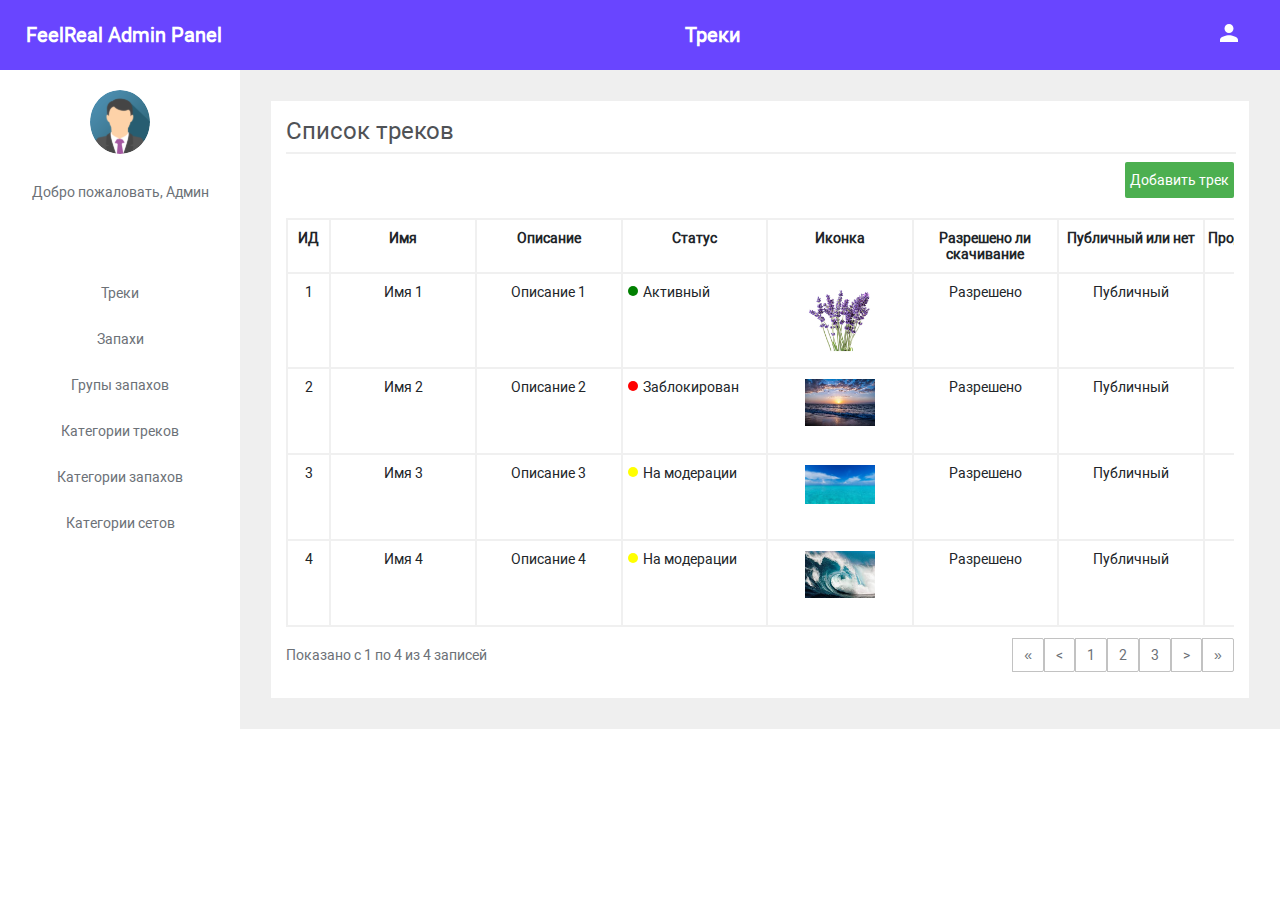
<file: track.html>
<!DOCTYPE html>
<html lang="ru">
<head>
    <meta charset="UTF-8">
    <meta name="viewport" content="width=device-width,initial-scale=1"/>
    <meta http-equiv="X-UA-Compatible" content="IE=edge">
    <title>Треки -FeelReal Admin Panel</title>
    <link href="css/style.css" rel="stylesheet">
    <link href="css/reset.css" rel="stylesheet">
    <link rel="stylesheet" href="css/jquery.fancybox.min.css"/>
</head>
<body>
<header class="header ">
    <div class="header__wrap row">
        <span class="header__name">FeelReal Admin Panel</span>
        <span class="header__title">Треки</span>
        <a href="#"><img src="img/Admin.svg" alt="Admin"></a>
    </div>
</header>
<div class="row content">
    <div class="sidebar">
        <div class="sidebar__heading">
            <img src="img/avatar.svg" alt="Avatar" class="sidebar__avatar">
            <span>Добро пожаловать, Админ</span>
        </div>
        <a class="sidebar__menu"><img src="img/menu.svg" alt="Menu-open"></a>
        <ul class="sidebar__list">
            <li class="sidebar__close">
                <a href="#"><img src="img/close.svg" alt="close"></a>
            </li>
            <li>
                <a href="track.html" class="sidebar__link">Треки</a>
            </li>
            <li>
                <a href="smells.html" class="sidebar__link">Запахи</a>
            </li>
            <li>
                <a href="groups_smells.html" class="sidebar__link">Групы запахов</a>
            </li>
            <li>
                <a href="categories_track.html" class="sidebar__link">Категории треков</a>
            </li>
            <li>
                <a href="categories_smells.html" class="sidebar__link">Категории запахов</a>
            </li>
            <li>
                <a href="categories_set.html" class="sidebar__link">Категории сетов</a>
            </li>
        </ul>

    </div>
    <div class="main">
        <div class="main__wrap" id="primary">
            <h2 class="main__title">Список треков</h2>
            <a href="#" data-src="#modalAdd" data-fancybox="" class="main__button">Добавить трек</a>
            <div class="main__modalAdd">
                <div id="modalAdd">
                    <form class="main__add">
                        <span class="main__subtitle">Добавить трек</span>
                        <div class=" main__item">
                            <label class="main__clause">Имя </label>
                            <input type="text" class="main__input" placeholder="Введите имя" required>
                        </div>
                        <div class=" main__item">
                            <label class="main__clause">Описание </label>
                            <textarea class="main__input" placeholder="Введите описание" required></textarea>
                        </div>
                        <div class=" main__item">
                            <label class="main__clause">Статус</label>
                            <select size="1" class="main__select">
                                <option selected="selected" value="1">Активный</option>
                                <option value="2">На модерации</option>
                            </select>
                        </div>
                        <div class=" main__item">
                            <label class="main__clause">Трек</label>
                            <input type="file">
                        </div>
                        <div class=" main__item">
                            <label class="main__clause">Иконка </label>
                            <input type="file">
                        </div>
                        <div class="main__item">
                            <span class="main__clause">Разрешено ли скачивание</span>
                            <div class="row main__location">
                                <div class="row">
                                    <label>
                                        <input type="radio" checked="checked">
                                        Да
                                    </label>
                                </div>
                                <div class="row">
                                    <label>
                                        <input type="radio">
                                        Нет
                                    </label>
                                </div>
                            </div>
                        </div>
                        <div class=" main__item">
                            <span class="main__clause">Публичный</span>
                            <div class="row main__location">
                                <div class="row">
                                    <label>
                                        <input type="radio">
                                        Да
                                    </label>
                                </div>
                                <div class="row">
                                    <label>
                                        <input type="radio">
                                        Нет
                                    </label>
                                </div>
                            </div>
                        </div>
                        <div class=" main__item ">
                            <label class="main__clause">Категории</label>
                            <div class="main__selectBox" onclick="showCheckboxes()">
                                <select class="main__select">
                                    <option class="main__clause">Категории</option>
                                </select>
                                <div class="main__overSelect"></div>
                            </div>
                            <div id="checkboxes">
                                <label for="one">
                                    <input type="checkbox" id="one"/>Категория 1</label>
                                <label for="two">
                                    <input type="checkbox" id="two"/>Категория 2</label>
                                <label for="three">
                                    <input type="checkbox" id="three"/>Категория 3</label>
                            </div>
                        </div>
                        <div class="row main__item main__location">
                            <button class="main__cancel">Отменить</button>
                            <button class="main__save">Сохранить</button>
                        </div>
                    </form>

                </div>
            </div>
            <div class="main__container">
                <table class="main__table">
                    <tr class=" row  main__inner">
                        <th class="main__name">ИД</th>
                        <th class="main__name">Имя</th>
                        <th class="main__name">Описание</th>
                        <th class="main__name">Статус</th>
                        <th class="main__name">Иконка</th>
                        <th class="main__name">Разрешено ли скачивание</th>
                        <th class="main__name">Публичный или нет</th>
                        <th class="main__name">Продолжительность видео</th>
                        <th class="main__name">К-во просмотров</th>
                        <th class="main__name">Категории</th>
                        <th class="main__name">Запахи</th>
                        <th class="main__name">Дата создания</th>
                        <th class="main__name">Дата обновления</th>
                        <th class="main__name">Путь к файлу</th>
                        <th class="main__name">Действие</th>
                    </tr>
                    <tr class=" row  main__inner main__info">
                        <td>1</td>
                        <td>Имя 1</td>
                        <td>Описание 1</td>
                        <td>
                            <div class="row main__status">
                                <div class="main__circle main__circle--green"></div>
                                Активный
                            </div>

                        </td>
                        <td><img src="img/lavender.jpg" alt="Иконка"></td>
                        <td>Разрешено</td>
                        <td>Публичный</td>
                        <td>2-15</td>
                        <td>0</td>
                        <td>
                            <ul>
                                <li>Категориия 1</li>
                                <li>Категориия 2</li>
                                <li>Категориия 3</li>
                                <li>Категориия 4</li>
                            </ul>
                        </td>
                        <td>
                            <ul>
                                <li>Запах 1</li>
                                <li>Запах 2</li>
                                <li>Запах 3</li>
                                <li>Запах 4</li>
                            </ul>
                        </td>
                        <td>21-08-19</td>
                        <td>21-08-19</td>
                        <td><a href="#"><img src="img/download.svg" alt="Download"></a></td>
                        <td class="row main__action">
                            <a href="#" data-src="#modalEdit1" data-fancybox=""><img src="img/edit.svg" alt="edit"></a>
                            <div class="main__modalAdd">
                                <div id="modalEdit1">
                                    <form class="main__add">
                                        <span class="main__subtitle">Редактировать трек</span>
                                        <div class=" main__item">
                                            <label class="main__clause">Имя </label>
                                            <input type="text" class="main__input" placeholder="Введите имя" required>
                                        </div>
                                        <div class=" main__item">
                                            <label class="main__clause">Описание </label>
                                            <textarea class="main__input" placeholder="Введите описание"
                                                      required></textarea>
                                        </div>
                                        <div class=" main__item">
                                            <label class="main__clause">Статус</label>
                                            <select size="1" class="main__select">
                                                <option selected="selected" value="1">Активный</option>
                                                <option value="2">На модерации</option>
                                            </select>
                                        </div>
                                        <div class=" main__item">
                                            <label class="main__clause">Трек</label>
                                            <input type="file">
                                        </div>
                                        <div class=" main__item">
                                            <label class="main__clause">Иконка </label>
                                            <input type="file">
                                        </div>
                                        <div class="main__item">
                                            <span class="main__clause">Разрешено ли скачивание</span>
                                            <div class="row main__location">
                                                <div class="row">
                                                    <label>
                                                        <input type="radio" checked="checked">
                                                        Да
                                                    </label>
                                                </div>
                                                <div class="row">
                                                    <label>
                                                        <input type="radio">
                                                        Нет
                                                    </label>
                                                </div>
                                            </div>
                                        </div>
                                        <div class=" main__item">
                                            <span class="main__clause">Публичный</span>
                                            <div class="row main__location">
                                                <div class="row">
                                                    <label>
                                                        <input type="radio">
                                                        Да
                                                    </label>
                                                </div>
                                                <div class="row">
                                                    <label>
                                                        <input type="radio">
                                                        Нет
                                                    </label>
                                                </div>
                                            </div>
                                        </div>
                                        <div class=" main__item">
                                            <label class="main__clause">Категории</label>
                                            <select size="1" class="main__select">
                                                <option value="1" selected="selected">Категория 1</option>
                                                <option value="2">Категория 2</option>
                                                <option value="3">Категория 3</option>
                                                <option value="4">Категория 4</option>
                                            </select>
                                        </div>
                                        <div class=" main__item">
                                            <label class="main__clause">Запахи</label>
                                            <select size="1" class="main__select">
                                                <option value="1" selected="selected">Запахи 1</option>
                                                <option value="2">Запахи 2</option>
                                                <option value="3">Запахи 3</option>
                                                <option value="4">Запахи 4</option>
                                            </select>
                                        </div>
                                        <div class="row main__item main__location">
                                            <button class="main__cancel">Отменить</button>
                                            <button class="main__save">Сохранить</button>
                                        </div>
                                    </form>
                                </div>
                            </div>
                            <div><img src="img/delete.svg" alt="delete"></div>
                        </td>
                    </tr>
                    <tr class=" row  main__inner main__info">
                        <td>2</td>
                        <td>Имя 2</td>
                        <td>Описание 2</td>
                        <td>
                            <div class="row main__status">
                                <div class="main__circle main__circle--red"></div>
                                Заблокирован
                            </div>
                        </td>
                        <td><img src="img/sea.jpg" alt="Иконка"></td>
                        <td>Разрешено</td>
                        <td>Публичный</td>
                        <td>2-15</td>
                        <td>0</td>
                        <td>
                            <ul>
                                <li>Категориия 1</li>
                                <li>Категориия 2</li>
                                <li>Категориия 3</li>
                                <li>Категориия 4</li>
                            </ul>
                        </td>
                        <td>
                            <ul>
                                <li>Запах 1</li>
                                <li>Запах 2</li>
                                <li>Запах 3</li>
                                <li>Запах 4</li>
                            </ul>
                        </td>
                        <td>21-08-19</td>
                        <td>21-08-19</td>
                        <td><a href="#"><img src="img/download.svg" alt="Download"></a></td>
                        <td class="row main__action">
                            <a href="#" data-src="#modalEdit2" data-fancybox=""><img src="img/edit.svg" alt="edit"></a>
                            <div class="main__modalAdd">
                                <div id="modalEdit2">
                                    <form class="main__add">
                                        <span class="main__subtitle">Редактировать трек</span>
                                        <div class=" main__item">
                                            <label class="main__clause">Имя </label>
                                            <input type="text" class="main__input" placeholder="Введите имя" required>
                                        </div>
                                        <div class=" main__item">
                                            <label class="main__clause">Описание </label>
                                            <textarea class="main__input" placeholder="Введите описание"
                                                      required></textarea>
                                        </div>
                                        <div class=" main__item">
                                            <label class="main__clause">Статус</label>
                                            <select size="1" class="main__select">
                                                <option selected="selected" value="1">Активный</option>
                                                <option value="2">На модерации</option>
                                            </select>
                                        </div>
                                        <div class=" main__item">
                                            <label class="main__clause">Трек</label>
                                            <input type="file">
                                        </div>
                                        <div class=" main__item">
                                            <label class="main__clause">Иконка </label>
                                            <input type="file">
                                        </div>
                                        <div class="main__item">
                                            <span class="main__clause">Разрешено ли скачивание</span>
                                            <div class="row main__location">
                                                <div class="row">
                                                    <label>
                                                        <input type="radio" checked="checked">
                                                        Да
                                                    </label>
                                                </div>
                                                <div class="row">
                                                    <label>
                                                        <input type="radio">
                                                        Нет
                                                    </label>
                                                </div>
                                            </div>
                                        </div>
                                        <div class=" main__item">
                                            <span class="main__clause">Публичный</span>
                                            <div class="row main__location">
                                                <div class="row">
                                                    <label>
                                                        <input type="radio">
                                                        Да
                                                    </label>
                                                </div>
                                                <div class="row">
                                                    <label>
                                                        <input type="radio">
                                                        Нет
                                                    </label>
                                                </div>
                                            </div>
                                        </div>
                                        <div class=" main__item">
                                            <label class="main__clause">Категории</label>
                                            <select size="1" class="main__select">
                                                <option value="1" selected="selected">Категория 1</option>
                                                <option value="2">Категория 2</option>
                                                <option value="3">Категория 3</option>
                                                <option value="4">Категория 4</option>
                                            </select>
                                        </div>
                                        <div class=" main__item">
                                            <label class="main__clause">Запахи</label>
                                            <select size="1" class="main__select">
                                                <option value="1" selected="selected">Запахи 1</option>
                                                <option value="2">Запахи 2</option>
                                                <option value="3">Запахи 3</option>
                                                <option value="4">Запахи 4</option>
                                            </select>
                                        </div>
                                        <div class="row main__item main__location">
                                            <button class="main__cancel">Отменить</button>
                                            <button class="main__save">Сохранить</button>
                                        </div>
                                    </form>

                                </div>
                            </div>
                            <div><img src="img/delete.svg" alt="delete"></div>
                        </td>
                    </tr>
                    <tr class=" row  main__inner main__info">
                        <td>3</td>
                        <td>Имя 3</td>
                        <td>Описание 3</td>
                        <td>
                            <div class="row main__status">
                                <div class="main__circle main__circle--yellow"></div>
                                На модерации
                            </div>
                        </td>
                        <td><img src="img/sea2.jpg" alt="Иконка"></td>
                        <td>Разрешено</td>
                        <td>Публичный</td>
                        <td>2-15</td>
                        <td>0</td>
                        <td>
                            <ul>
                                <li>Категориия 1</li>
                                <li>Категориия 2</li>
                                <li>Категориия 3</li>
                                <li>Категориия 4</li>
                            </ul>
                        </td>
                        <td>
                            <ul>
                                <li>Запах 1</li>
                                <li>Запах 2</li>
                                <li>Запах 3</li>
                                <li>Запах 4</li>
                            </ul>
                        </td>
                        <td>21-08-19</td>
                        <td>21-08-19</td>
                        <td><a href="#"><img src="img/download.svg" alt="Download"></a></td>
                        <td class="row main__action">
                            <a href="#" data-src="#modalEdit3" data-fancybox=""><img src="img/edit.svg" alt="edit"></a>
                            <div class="main__modalAdd">
                                <div id="modalEdit3">
                                    <form class="main__add">
                                        <span class="main__subtitle">Редактировать трек</span>
                                        <div class=" main__item">
                                            <label class="main__clause">Имя </label>
                                            <input type="text" class="main__input" placeholder="Введите имя" required>
                                        </div>
                                        <div class=" main__item">
                                            <label class="main__clause">Описание </label>
                                            <textarea class="main__input" placeholder="Введите описание"
                                                      required></textarea>
                                        </div>
                                        <div class=" main__item">
                                            <label class="main__clause">Статус</label>
                                            <select size="1" class="main__select">
                                                <option selected="selected" value="1">Активный</option>
                                                <option value="2">На модерации</option>
                                            </select>
                                        </div>
                                        <div class=" main__item">
                                            <label class="main__clause">Трек</label>
                                            <input type="file">
                                        </div>
                                        <div class=" main__item">
                                            <label class="main__clause">Иконка </label>
                                            <input type="file">
                                        </div>
                                        <div class="main__item">
                                            <span class="main__clause">Разрешено ли скачивание</span>
                                            <div class="row main__location">
                                                <div class="row">
                                                    <label>
                                                        <input type="radio" checked="checked">
                                                        Да
                                                    </label>
                                                </div>
                                                <div class="row">
                                                    <label>
                                                        <input type="radio">
                                                        Нет
                                                    </label>
                                                </div>
                                            </div>
                                        </div>
                                        <div class=" main__item">
                                            <span class="main__clause">Публичный</span>
                                            <div class="row main__location">
                                                <div class="row">
                                                    <label>
                                                        <input type="radio">
                                                        Да
                                                    </label>
                                                </div>
                                                <div class="row">
                                                    <label>
                                                        <input type="radio">
                                                        Нет
                                                    </label>
                                                </div>
                                            </div>
                                        </div>
                                        <div class=" main__item">
                                            <label class="main__clause">Категории</label>
                                            <select size="1" class="main__select">
                                                <option value="1" selected="selected">Категория 1</option>
                                                <option value="2">Категория 2</option>
                                                <option value="3">Категория 3</option>
                                                <option value="4">Категория 4</option>
                                            </select>
                                        </div>
                                        <div class=" main__item">
                                            <label class="main__clause">Запахи</label>
                                            <select size="1" class="main__select">
                                                <option value="1" selected="selected">Запахи 1</option>
                                                <option value="2">Запахи 2</option>
                                                <option value="3">Запахи 3</option>
                                                <option value="4">Запахи 4</option>
                                            </select>
                                        </div>
                                        <div class="row main__item main__location">
                                            <button class="main__cancel">Отменить</button>
                                            <button class="main__save">Сохранить</button>
                                        </div>
                                    </form>

                                </div>
                            </div>
                            <div><img src="img/delete.svg" alt="delete"></div>
                        </td>
                    </tr>
                    <tr class=" row  main__inner main__info">
                        <td>4</td>
                        <td>Имя 4</td>
                        <td>Описание 4</td>
                        <td>
                            <div class="row main__status">
                                <div class="main__circle main__circle--yellow"></div>
                                На модерации
                            </div>
                        </td>
                        <td><img src="img/sea3.jpg" alt="Иконка"></td>
                        <td>Разрешено</td>
                        <td>Публичный</td>
                        <td>2-15</td>
                        <td>0</td>
                        <td>
                            <ul>
                                <li>Категориия 1</li>
                                <li>Категориия 2</li>
                                <li>Категориия 3</li>
                                <li>Категориия 4</li>
                            </ul>
                        </td>
                        <td>
                            <ul>
                                <li>Запах 1</li>
                                <li>Запах 2</li>
                                <li>Запах 3</li>
                                <li>Запах 4</li>
                            </ul>
                        </td>
                        <td>21-08-19</td>
                        <td>21-08-19</td>
                        <td><a href="#"><img src="img/download.svg" alt="Download"></a></td>
                        <td class="row main__action">
                            <a href="#" data-src="#modalEdit4" data-fancybox=""><img src="img/edit.svg" alt="edit"></a>
                            <div class="main__modalAdd">
                                <div id="modalEdit4">
                                    <form class="main__add">
                                        <span class="main__subtitle">Редактировать трек</span>
                                        <div class=" main__item">
                                            <label class="main__clause">Имя </label>
                                            <input type="text" class="main__input" placeholder="Введите имя" required>
                                        </div>
                                        <div class=" main__item">
                                            <label class="main__clause">Описание </label>
                                            <textarea class="main__input" placeholder="Введите описание"
                                                      required></textarea>
                                        </div>
                                        <div class=" main__item">
                                            <label class="main__clause">Статус</label>
                                            <select size="1" class="main__select">
                                                <option selected="selected" value="1">Активный</option>
                                                <option value="2">На модерации</option>
                                            </select>
                                        </div>
                                        <div class=" main__item">
                                            <label class="main__clause">Трек</label>
                                            <input type="file">
                                        </div>
                                        <div class=" main__item">
                                            <label class="main__clause">Иконка </label>
                                            <input type="file">
                                        </div>
                                        <div class="main__item">
                                            <span class="main__clause">Разрешено ли скачивание</span>
                                            <div class="row main__location">
                                                <div class="row">
                                                    <label>
                                                        <input type="radio" checked="checked">
                                                        Да
                                                    </label>
                                                </div>
                                                <div class="row">
                                                    <label>
                                                        <input type="radio">
                                                        Нет
                                                    </label>
                                                </div>
                                            </div>
                                        </div>
                                        <div class=" main__item">
                                            <span class="main__clause">Публичный</span>
                                            <div class="row main__location">
                                                <div class="row">
                                                    <label>
                                                        <input type="radio">
                                                        Да
                                                    </label>
                                                </div>
                                                <div class="row">
                                                    <label>
                                                        <input type="radio">
                                                        Нет
                                                    </label>
                                                </div>
                                            </div>
                                        </div>
                                        <div class=" main__item">
                                            <label class="main__clause">Категории</label>
                                            <select size="1" class="main__select">
                                                <option value="1" selected="selected">Категория 1</option>
                                                <option value="2">Категория 2</option>
                                                <option value="3">Категория 3</option>
                                                <option value="4">Категория 4</option>
                                            </select>
                                        </div>
                                        <div class=" main__item">
                                            <label class="main__clause">Запахи</label>
                                            <select size="1" class="main__select">
                                                <option value="1" selected="selected">Запахи 1</option>
                                                <option value="2">Запахи 2</option>
                                                <option value="3">Запахи 3</option>
                                                <option value="4">Запахи 4</option>
                                            </select>
                                        </div>
                                        <div class="row main__item main__location">
                                            <button class="main__cancel">Отменить</button>
                                            <button class="main__save">Сохранить</button>
                                        </div>
                                    </form>

                                </div>
                            </div>
                            <div><img src="img/delete.svg" alt="delete"></div>
                        </td>
                    </tr>
                </table>

            </div>
            <div class="row main__navigation">
                <span class="main__text">Показано с 1 по 4 из 4 записей</span>
                <ul class="row">
                    <li>
                        <a href="#" class="main__pagination"> &laquo;</a>
                    </li>
                    <li>
                        <a href="#" class="main__pagination">&lt; </a>
                    </li>
                    <li>
                        <a href="#" class="main__pagination">1</a>
                    </li>
                    <li>
                        <a href="#" class="main__pagination">2</a>
                    </li>
                    <li>
                        <a href="#" class="main__pagination">3</a>
                    </li>
                    <li>
                        <a href="#" class="main__pagination"> > </a>
                    </li>
                    <li>
                        <a href="#" class="main__pagination">&raquo;</a>
                    </li>
                </ul>
            </div>
        </div>
    </div>
</div>
<script src="js/jquery-3.4.1.min.js"></script>
<script src="js/jquery.fancybox.min.js"></script>
<script src="js/main.js"></script>
</body>
</html>
</file>
<file: css/style.css>
.row{display:-webkit-box;display:-ms-flexbox;display:flex;-webkit-box-orient:horizontal;-webkit-box-direction:normal;-ms-flex-direction:row;flex-direction:row}.header{background:#6945FF;font-weight:bold;font-size:20px;line-height:24px;color:#FFFFFF;font-family:'Roboto', sans-serif;position:relative}.header__wrap{width:96%;margin:0 auto;-webkit-box-pack:justify;-ms-flex-pack:justify;justify-content:space-between;-webkit-box-align:center;-ms-flex-align:center;align-items:center}.content{font-family:'Roboto', sans-serif}.sidebar{background:#FFFFFF;width:240px}.sidebar__heading{margin:20px auto 70px;display:-webkit-box;display:-ms-flexbox;display:flex;-webkit-box-orient:vertical;-webkit-box-direction:normal;-ms-flex-direction:column;flex-direction:column;-webkit-box-align:center;-ms-flex-align:center;align-items:center;padding:0 30px;font-size:14px;line-height:16px;color:#6C7177}.sidebar__avatar{margin-bottom:30px}.sidebar__link{font-size:14px;line-height:16px;color:#6C7177;text-decoration:none;padding:15px;text-align:center;display:block}.sidebar__link:hover{background:rgba(162, 162, 162, 0.09)}.sidebar__menu{display:none}.sidebar__close{display:none}.main{width:calc(100% - 240px);background:#EFEFEF}.main__wrap{background:#FFFFFF;display:-webkit-box;display:-ms-flexbox;display:flex;-webkit-box-orient:vertical;-webkit-box-direction:normal;-ms-flex-direction:column;flex-direction:column;margin:3%;padding:15px}.main__title{font-size:24px;line-height:30px;color:#4F5256;position:relative;margin-bottom:8px;padding-bottom:8px}.main__title:after{content:"";position:absolute;left:0;bottom:0;border:1px solid #F0F0F0;width:100%}.main__button{background:#4CAF50;border-radius:2px;font-size:14px;line-height:30px;color:#FFFFFF;padding:3px 5px;border:none;-ms-flex-item-align:end;align-self:flex-end;margin-bottom:20px;text-decoration:none}.main__button:hover{background:#6945FF}.main__name{font-weight:bold;font-size:10px;line-height:16px;color:#212529}.main__inner{width:100%}.main__info{font-size:10px;line-height:16px;color:#212529}.main__action{-ms-flex-pack:distribute;justify-content:space-around}.main__modalAdd{position:absolute;top:-9999999px;left:-9999999px;opacity:0;visibility:hidden;width:0;height:0;overflow:hidden}.main__add{display:-webkit-box;display:-ms-flexbox;display:flex;-webkit-box-orient:vertical;-webkit-box-direction:normal;-ms-flex-direction:column;flex-direction:column;width:320px;font-size:16px;line-height:19px;color:rgba(0, 0, 0, 0.64)}.main__cancel{font-size:14px;line-height:19px;text-align:center;color:#FFFFFF;background:#F44336;border-radius:4px;padding:10px;border:none}.main__save{font-size:14px;line-height:19px;text-align:center;color:#555555;background:#EFEFEF;border-radius:4px;border:none;padding:10px}.main__subtitle{font-weight:bold;font-size:27px;line-height:32px;color:rgba(0, 0, 0, 0.65);margin-bottom:18px;text-align:center;display:block}.main__item{margin-bottom:20px}.main__clause{display:block;margin-bottom:10px;font-weight:bold}.main__input{width:100%;border-radius:5px;padding:5px;border:2px solid #CED4DA;font-size:16px;line-height:19px;font-family:"Roboto", sans-serif}.main__select{width:100%;padding:5px;border-radius:5px;border:2px solid #CED4DA}.main__location{-ms-flex-pack:distribute;justify-content:space-around}.main__table{border:1px solid #F0F0F0;width:100%}.main__circle{width:10px;height:10px;border-radius:50%;margin:2px 5px}.main__circle--green{background:green}.main__circle--red{background:red}.main__circle--yellow{background:yellow}.main__pagination{font-size:14px;line-height:16px;color:#6C7177;border:1px solid rgba(0, 0, 0, 0.24);-webkit-box-sizing:border-box;box-sizing:border-box;border-radius:0 2px 2px 0;text-decoration:none;padding:8px 11px}.main__navigation{-webkit-box-pack:justify;-ms-flex-pack:justify;justify-content:space-between;-webkit-box-align:center;-ms-flex-align:center;align-items:center;font-size:14px;line-height:16px;color:#6C7177;margin:20px 0}.main__status{-ms-flex-wrap:wrap;flex-wrap:wrap;word-wrap:break-word}.main__selectBox{position:relative}.main__selectBox select{width:100%}.main__overSelect{position:absolute;left:0;right:0;top:0;bottom:0}#checkboxes{display:none;border:1px #dadada solid}#checkboxes label{display:block}#checkboxes label:hover{background-color:#1e90ff}input[type=text]:focus,select:focus{border-radius:5px;border:2px solid initial}input[type=checkbox]{-webkit-appearance:none;width:15px;height:15px;border:1px solid rgba(0, 0, 0, 0.3);outline:none;-webkit-box-sizing:border-box;box-sizing:border-box;margin:3px 3px 0 3px}input[type=checkbox]:checked:before{content:"";display:block;width:6px;height:11px;border:0 solid #4CAF50;border-width:0 2px 2px 0;-webkit-transform:rotateZ(45deg);margin:-2px 3px;pointer-events:none}.fancybox-overlay-fixed{position:absolute!important}.main__inner td img{max-width:70px}.main__inner td,.main__inner th{width:7%;text-align:center;word-wrap:break-word;border:1px solid #F0F0F0;padding:10px 0}.main__inner td:first-child,.main__inner th:first-child{width:2%}.st-key{font-weight:bold;font-size:14px;line-height:16px;color:#212529}@font-face{font-family:'Roboto';src:url('../fonts/Roboto.woff2') format('woff2'), url('../fonts/Roboto.woff') format('woff'), url('../fonts/Roboto.ttf') format('truetype');font-weight:normal;font-style:normal}.login{background:#EFEFEF;font-family:'Roboto', sans-serif}.login__inner{margin:0 auto;width:65%;height:100vh}.login__title{padding:60px 0;text-align:center;font-size:25px;font-weight:bold}.login__wrap{background:#FFFFFF;border:1px solid #E5E5E5;border-radius:10px;padding:20px;width:450px;margin:0 auto}.login__input{font-size:14px;line-height:30px;color:#A7A8AA;border:none;border-bottom:1px solid #DBDBDB;padding:10px 35px;margin-bottom:40px}.login__input--name{background:url("../img/user.svg") no-repeat;background-position:left}.login__input--pasword{background:url("../img/passwordIcon.svg") no-repeat;background-position:left}.login__form{display:-webkit-box;display:-ms-flexbox;display:flex;-webkit-box-orient:vertical;-webkit-box-direction:normal;-ms-flex-direction:column;flex-direction:column}.login__button{background:#FF6B55;border-radius:2px;font-size:14px;line-height:14px;text-align:center;text-transform:uppercase;color:#FFFFFF;border:none;padding:15px}.smells td,.smells th{width:12%}.smells td:first-child,.smells th:first-child{width:4%}.group td,.group th{width:10%}.group td:first-child,.group th:first-child{width:10%}.categories td,.categories th{width:20%}.categories td:first-child,.categories th:first-child{width:20%}@media screen and (max-width:1300px){.main__container{overflow-x:scroll;width:100%}.main__inner td,.main__inner th{word-wrap:normal;width:145px}.main__name{font-size:14px}.main__info{font-size:14px}}@media screen and (max-width:768px){.sidebar{width:150px}.sidebar__heading{padding:0 10px}.sidebar__heading span{text-align:center}.login__wrap{width:85%}.main{width:calc(100% - 150px)}.main__navigation{-webkit-box-orient:vertical;-webkit-box-direction:normal;-ms-flex-direction:column;flex-direction:column}.main__text{margin-bottom:20px}}@media screen and (max-width:450px){.header{font-size:18px}.header__title{width:30%;text-align:center}.content{-webkit-box-orient:vertical;-webkit-box-direction:normal;-ms-flex-direction:column;flex-direction:column}.sidebar{width:100%;display:-webkit-box;display:-ms-flexbox;display:flex;-webkit-box-orient:horizontal;-webkit-box-direction:normal;-ms-flex-direction:row;flex-direction:row}.main{width:100%}.main__title{font-size:22px}.main__add{width:230px}.fancybox-content{padding:28px!important}.header__name{width:40%;text-align:center}.sidebar__menu{display:block;margin:20px}.sidebar__list{display:none}.sidebar__list--open{display:-webkit-box;display:-ms-flexbox;display:flex;-webkit-box-orient:vertical;-webkit-box-direction:normal;-ms-flex-direction:column;flex-direction:column;position:absolute;background:black;width:100%;top:0;left:0;height:100%;z-index:99;padding:50px 0}.sidebar__link{color:#FFFFFF}.sidebar__close{display:block;-ms-flex-item-align:end;align-self:flex-end}}@media screen and (max-width:375px){.login__inner{width:98%}}
</file>
